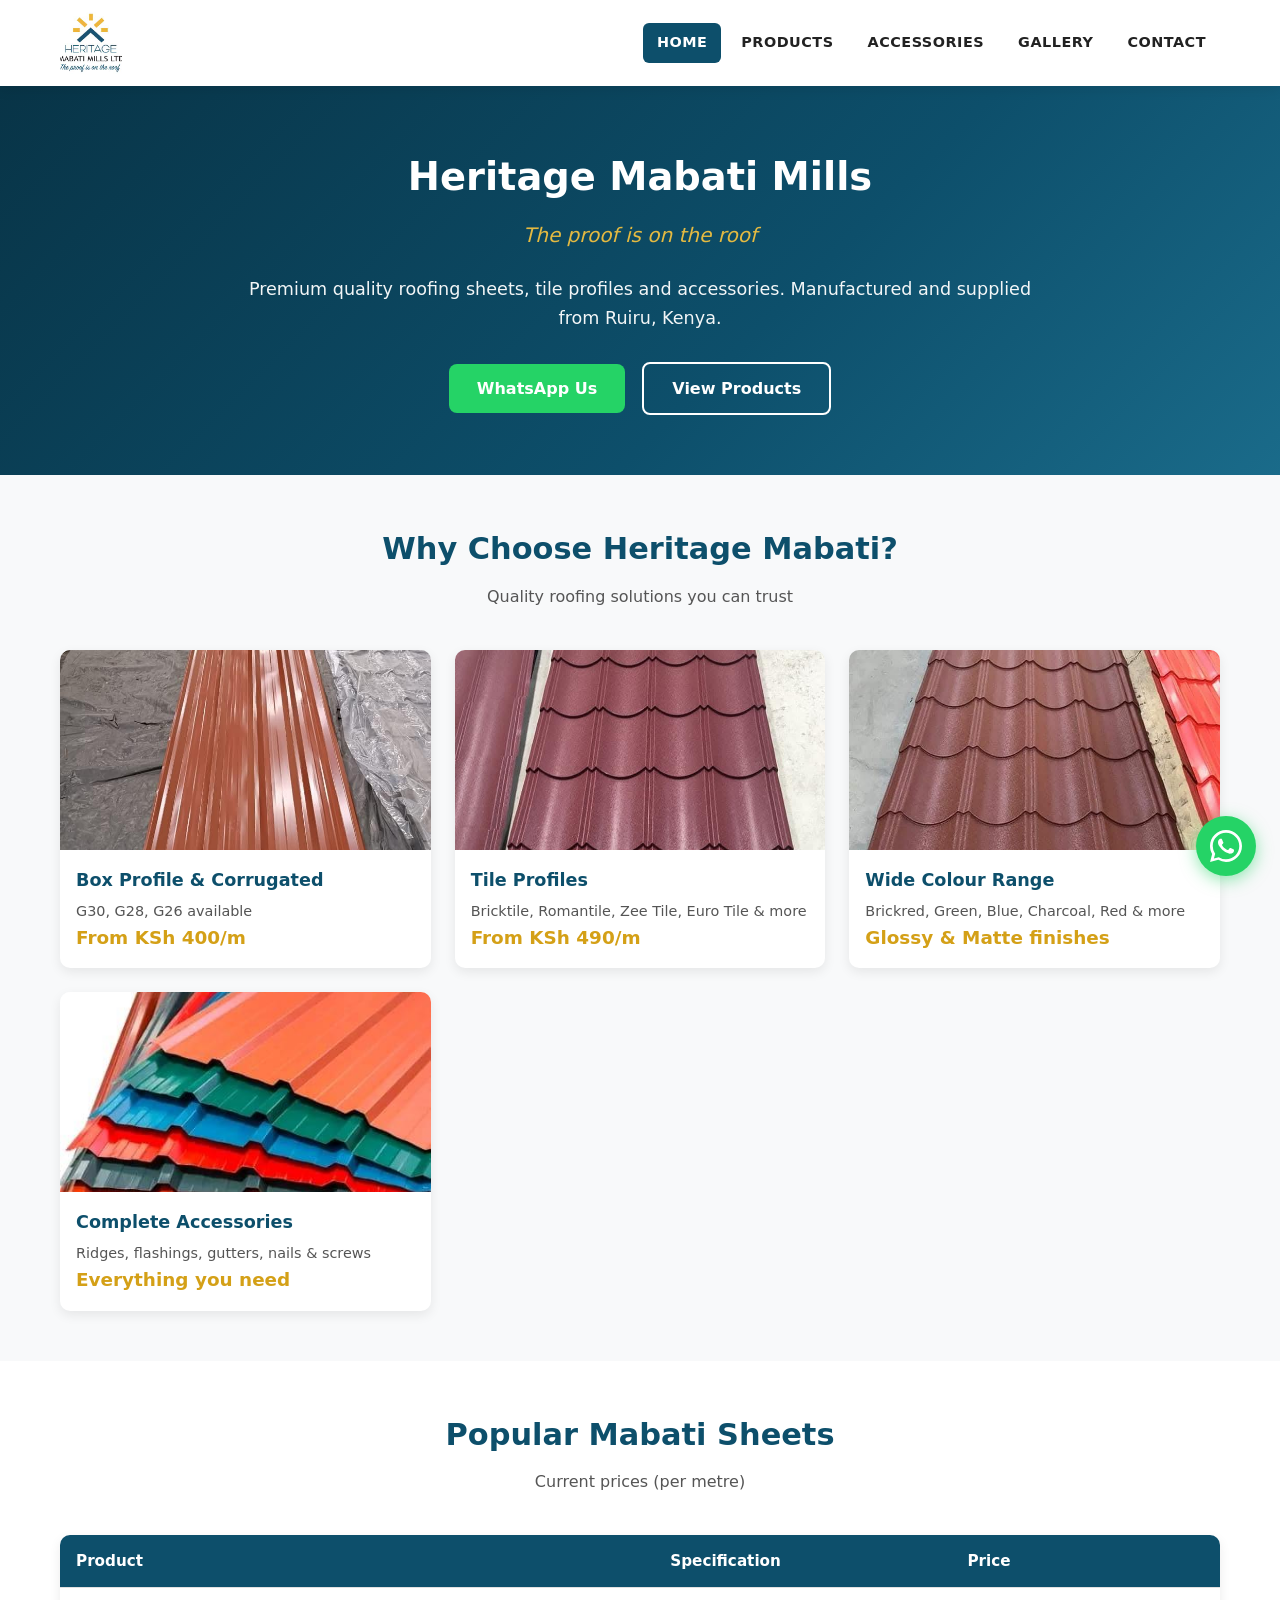
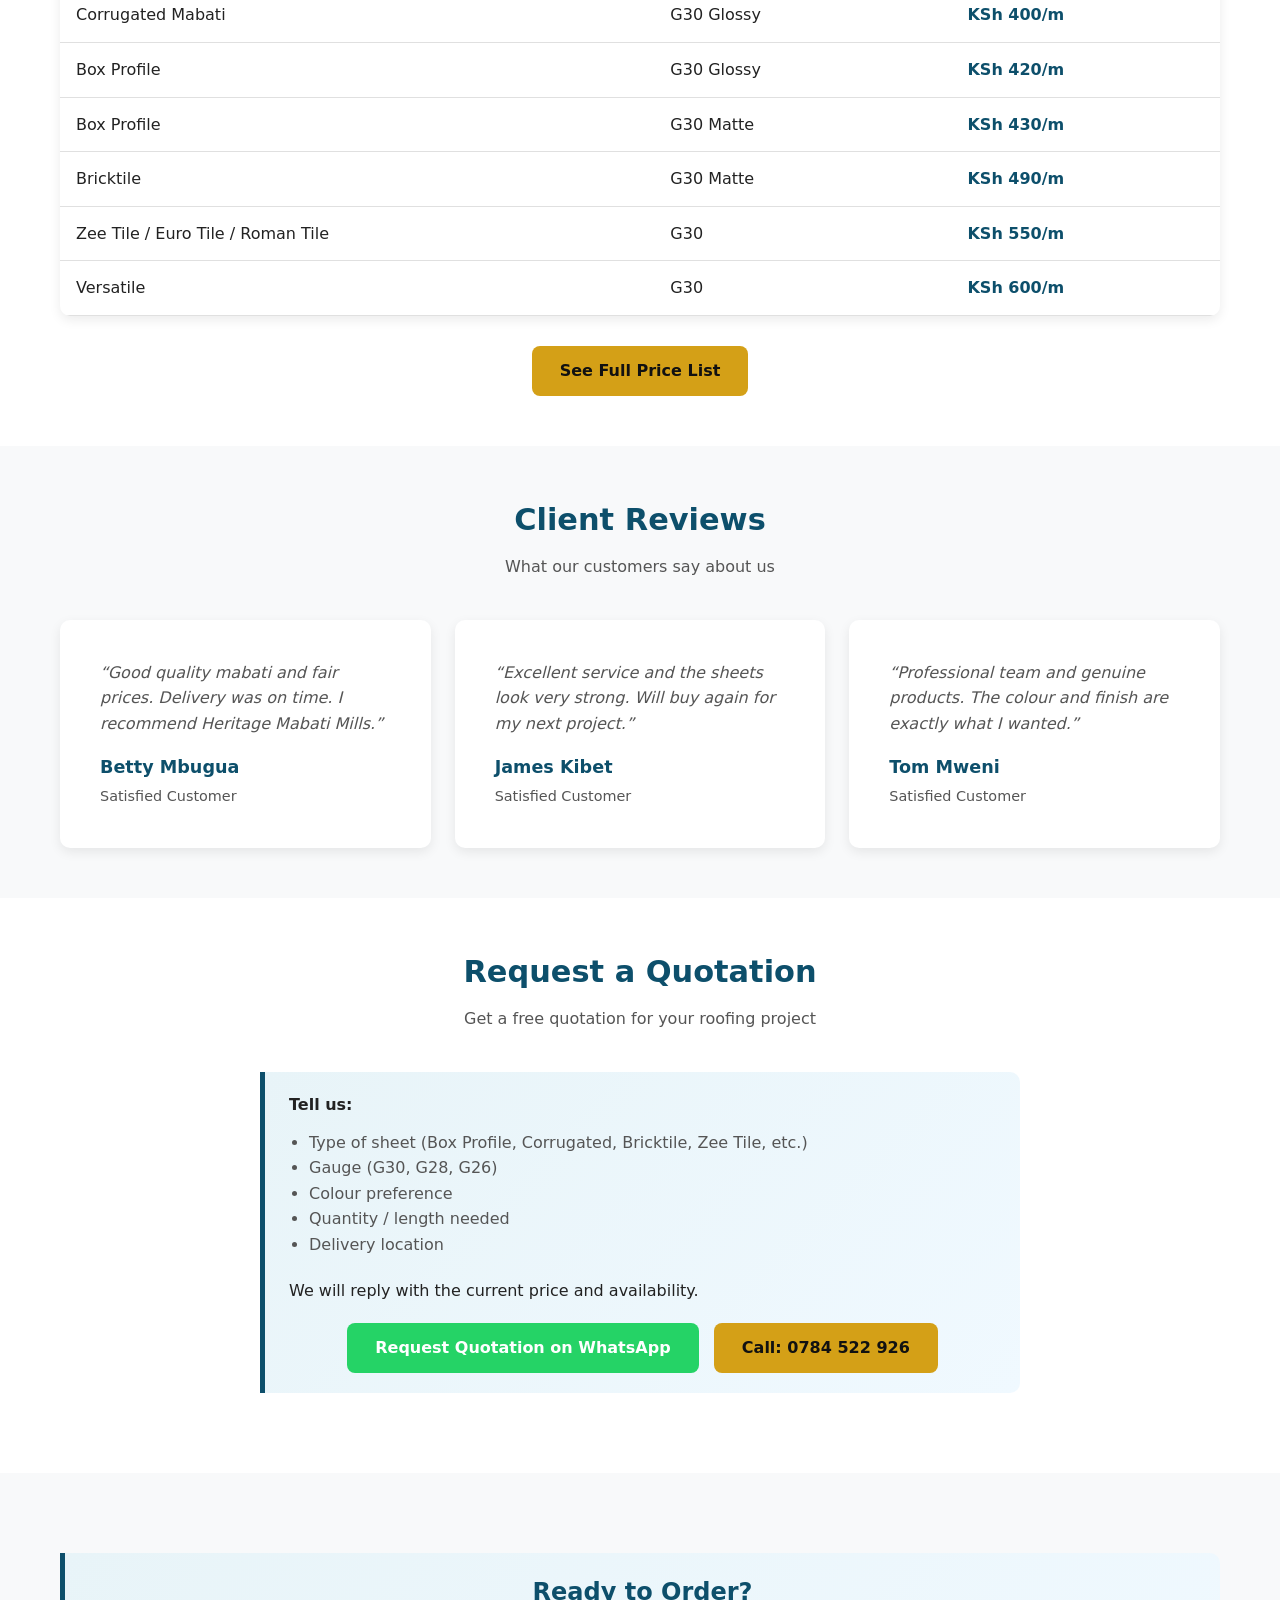
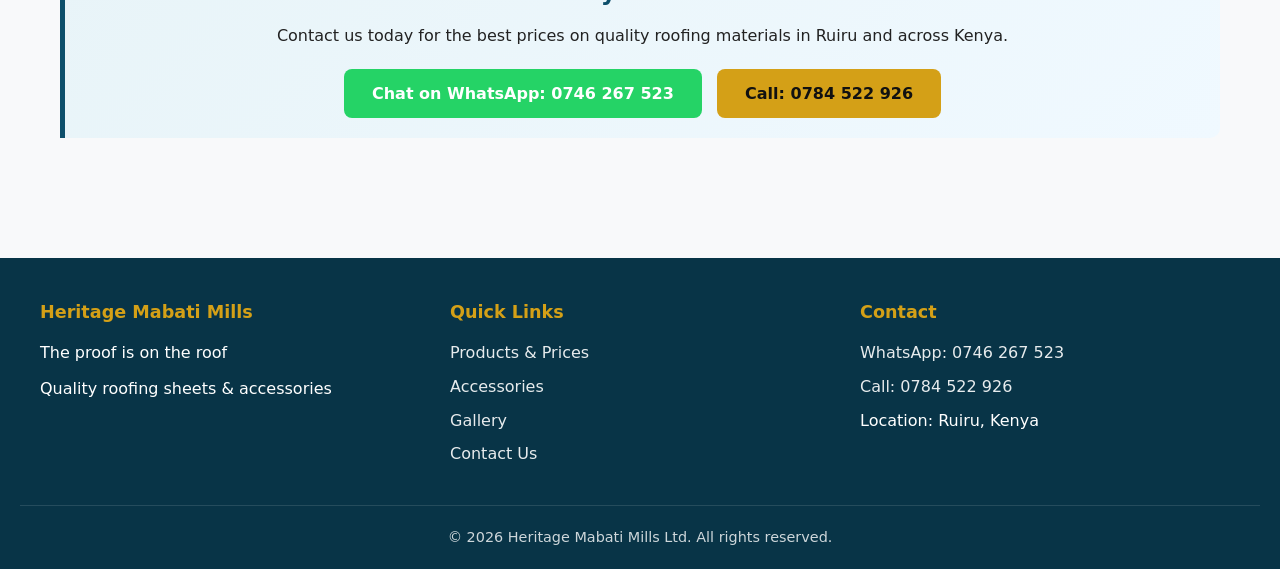
<file: index.html>
<!DOCTYPE html>
<html lang="en">
<head>
  <meta charset="UTF-8">
  <meta name="viewport" content="width=device-width, initial-scale=1.0">
  <title>Heritage Mabati Mills | Quality Roofing Sheets in Ruiru</title>
  <meta name="description" content="Heritage Mabati Mills Ltd - Premium quality mabati, box profile, corrugated, tile profiles and roofing accessories. Located in Ruiru, Kenya. The proof is on the roof.">
  <link rel="stylesheet" href="css/style.css">
</head>
<body>

  <!-- Header -->
  <header class="header">
    <div class="header-inner">
      <a href="index.html" class="logo">
        <img src="images/logo-full.png" alt="Heritage Mabati Mills Logo" style="height:62px; max-width:240px;">
      </a>
      <button class="menu-toggle" onclick="document.querySelector('.nav').classList.toggle('open')">☰</button>
      <nav class="nav">
        <a href="index.html" class="active">HOME</a>
        <a href="products.html">PRODUCTS</a>
        <a href="accessories.html">ACCESSORIES</a>
        <a href="gallery.html">GALLERY</a>
        <a href="contact.html">CONTACT</a>
      </nav>
    </div>
  </header>

  <!-- Hero -->
  <section class="hero">
    <div class="hero-content">
      <h1>Heritage Mabati Mills</h1>
      <p class="slogan">The proof is on the roof</p>
      <p>Premium quality roofing sheets, tile profiles and accessories. Manufactured and supplied from Ruiru, Kenya.</p>
      <div>
        <a href="https://wa.me/254746267523" class="btn btn-whatsapp" target="_blank">WhatsApp Us</a>
        <a href="products.html" class="btn btn-outline">View Products</a>
      </div>
    </div>
  </section>

  <!-- Quick Highlights -->
  <section class="section">
    <h2 class="section-title">Why Choose Heritage Mabati?</h2>
    <p class="section-subtitle">Quality roofing solutions you can trust</p>

    <div class="products-grid">
      <div class="product-card">
        <img src="images/IMG-20260921-WA0010.jpg" alt="Box Profile Sheets">
        <div class="info">
          <h3>Box Profile & Corrugated</h3>
          <p class="spec">G30, G28, G26 available</p>
          <p class="price">From KSh 400/m</p>
        </div>
      </div>
      <div class="product-card">
        <img src="images/IMG-20260921-WA0011.jpg" alt="Tile Profile Sheets">
        <div class="info">
          <h3>Tile Profiles</h3>
          <p class="spec">Bricktile, Romantile, Zee Tile, Euro Tile & more</p>
          <p class="price">From KSh 490/m</p>
        </div>
      </div>
      <div class="product-card">
        <img src="images/IMG-20260920-WA0013.jpg" alt="Colour Options">
        <div class="info">
          <h3>Wide Colour Range</h3>
          <p class="spec">Brickred, Green, Blue, Charcoal, Red & more</p>
          <p class="price">Glossy & Matte finishes</p>
        </div>
      </div>
      <div class="product-card">
        <img src="images/IMG-20260913-WA0021.jpg" alt="Full Range">
        <div class="info">
          <h3>Complete Accessories</h3>
          <p class="spec">Ridges, flashings, gutters, nails & screws</p>
          <p class="price">Everything you need</p>
        </div>
      </div>
    </div>
  </section>

  <!-- Popular Products Preview -->
  <section class="section" style="background:#fff; max-width:100%;">
    <div style="max-width:1200px; margin:0 auto; padding:0 20px;">
      <h2 class="section-title">Popular Mabati Sheets</h2>
      <p class="section-subtitle">Current prices (per metre)</p>

      <div class="table-wrapper">
        <table>
          <thead>
            <tr>
              <th>Product</th>
              <th>Specification</th>
              <th>Price</th>
            </tr>
          </thead>
          <tbody>
            <tr>
              <td>Corrugated Mabati</td>
              <td>G30 Glossy</td>
              <td class="price">KSh 400/m</td>
            </tr>
            <tr>
              <td>Box Profile</td>
              <td>G30 Glossy</td>
              <td class="price">KSh 420/m</td>
            </tr>
            <tr>
              <td>Box Profile</td>
              <td>G30 Matte</td>
              <td class="price">KSh 430/m</td>
            </tr>
            <tr>
              <td>Bricktile</td>
              <td>G30 Matte</td>
              <td class="price">KSh 490/m</td>
            </tr>
            <tr>
              <td>Zee Tile / Euro Tile / Roman Tile</td>
              <td>G30</td>
              <td class="price">KSh 550/m</td>
            </tr>
            <tr>
              <td>Versatile</td>
              <td>G30</td>
              <td class="price">KSh 600/m</td>
            </tr>
          </tbody>
        </table>
      </div>

      <div style="text-align:center; margin-top:30px;">
        <a href="products.html" class="btn btn-primary">See Full Price List</a>
      </div>
    </div>
  </section>

  <!-- Client Reviews -->
  <section class="section">
    <h2 class="section-title">Client Reviews</h2>
    <p class="section-subtitle">What our customers say about us</p>

    <div class="products-grid">
      <div class="product-card" style="padding:24px;">
        <div class="info">
          <p style="font-style:italic; color:var(--text-light); margin-bottom:16px;">
            “Good quality mabati and fair prices. Delivery was on time. I recommend Heritage Mabati Mills.”
          </p>
          <h3 style="margin-bottom:0;">Betty Mbugua</h3>
          <p class="spec">Satisfied Customer</p>
        </div>
      </div>
      <div class="product-card" style="padding:24px;">
        <div class="info">
          <p style="font-style:italic; color:var(--text-light); margin-bottom:16px;">
            “Excellent service and the sheets look very strong. Will buy again for my next project.”
          </p>
          <h3 style="margin-bottom:0;">James Kibet</h3>
          <p class="spec">Satisfied Customer</p>
        </div>
      </div>
      <div class="product-card" style="padding:24px;">
        <div class="info">
          <p style="font-style:italic; color:var(--text-light); margin-bottom:16px;">
            “Professional team and genuine products. The colour and finish are exactly what I wanted.”
          </p>
          <h3 style="margin-bottom:0;">Tom Mweni</h3>
          <p class="spec">Satisfied Customer</p>
        </div>
      </div>
    </div>
  </section>

  <!-- Request Quotation -->
  <section class="section" style="background:#fff; max-width:100%;">
    <div style="max-width:800px; margin:0 auto; padding:0 20px; text-align:center;">
      <h2 class="section-title">Request a Quotation</h2>
      <p class="section-subtitle">Get a free quotation for your roofing project</p>
      
      <div class="highlight-box" style="text-align:left;">
        <p style="margin-bottom:12px;"><strong>Tell us:</strong></p>
        <ul style="margin-left:20px; margin-bottom:20px; color:var(--text-light);">
          <li>Type of sheet (Box Profile, Corrugated, Bricktile, Zee Tile, etc.)</li>
          <li>Gauge (G30, G28, G26)</li>
          <li>Colour preference</li>
          <li>Quantity / length needed</li>
          <li>Delivery location</li>
        </ul>
        <p style="margin-bottom:20px;">We will reply with the current price and availability.</p>
        <div style="text-align:center;">
          <a href="https://wa.me/254746267523?text=Hello%20Heritage%20Mabati%20Mills%2C%20I%20would%20like%20a%20quotation.%0A%0AProduct%3A%20%0AGauge%3A%20%0AColour%3A%20%0AQuantity%3A%20%0ALocation%3A%20" class="btn btn-whatsapp" target="_blank">Request Quotation on WhatsApp</a>
          &nbsp;
          <a href="tel:+254784522926" class="btn btn-primary">Call: 0784 522 926</a>
        </div>
      </div>
    </div>
  </section>

  <!-- Call to Action -->
  <section class="section">
    <div class="highlight-box" style="text-align:center;">
      <h2 style="color:var(--primary); margin-bottom:12px;">Ready to Order?</h2>
      <p style="margin-bottom:20px;">Contact us today for the best prices on quality roofing materials in Ruiru and across Kenya.</p>
      <a href="https://wa.me/254746267523" class="btn btn-whatsapp" target="_blank">Chat on WhatsApp: 0746 267 523</a>
      &nbsp;
      <a href="tel:+254784522926" class="btn btn-primary">Call: 0784 522 926</a>
    </div>
  </section>

  <!-- Footer -->
  <footer class="footer">
    <div class="footer-inner">
      <div>
        <h4>Heritage Mabati Mills</h4>
        <p>The proof is on the roof</p>
        <p style="margin-top:10px;">Quality roofing sheets & accessories</p>
      </div>
      <div>
        <h4>Quick Links</h4>
        <a href="products.html">Products & Prices</a>
        <a href="accessories.html">Accessories</a>
        <a href="gallery.html">Gallery</a>
        <a href="contact.html">Contact Us</a>
      </div>
      <div>
        <h4>Contact</h4>
        <a href="https://wa.me/254746267523">WhatsApp: 0746 267 523</a>
        <a href="tel:+254784522926">Call: 0784 522 926</a>
        <p>Location: Ruiru, Kenya</p>
      </div>
    </div>
    <div class="footer-bottom">
      &copy; 2026 Heritage Mabati Mills Ltd. All rights reserved.
    </div>
  </footer>

  <!-- Floating WhatsApp -->
  <a href="https://wa.me/254746267523" class="whatsapp-float" target="_blank" title="Chat on WhatsApp">
    <svg viewBox="0 0 32 32"><path d="M16.004 0C7.164 0 0 7.163 0 15.997c0 2.82.736 5.562 2.13 7.98L.07 32l8.22-2.155A15.94 15.94 0 0016.004 32C24.84 32 32 24.837 32 16.003 32 7.163 24.84 0 16.004 0zm0 29.27a13.23 13.23 0 01-6.74-1.85l-.484-.287-4.88 1.28 1.3-4.757-.315-.49A13.22 13.22 0 012.73 16c0-7.32 5.955-13.27 13.274-13.27 7.32 0 13.27 5.95 13.27 13.27 0 7.32-5.95 13.27-13.27 13.27zm7.28-9.93c-.4-.2-2.36-1.16-2.73-1.29-.36-.13-.63-.2-.89.2-.26.4-1.02 1.29-1.25 1.55-.23.26-.46.29-.86.1-.4-.2-1.68-.62-3.2-1.98-1.18-1.05-1.98-2.35-2.21-2.75-.23-.4-.02-.62.17-.82.18-.18.4-.46.6-.69.2-.23.26-.4.4-.66.13-.26.07-.5-.03-.69-.1-.2-.89-2.14-1.22-2.93-.32-.77-.65-.66-.89-.67-.23-.01-.5-.01-.76-.01s-.69.1-1.05.5c-.36.4-1.38 1.35-1.38 3.29s1.41 3.82 1.61 4.08c.2.26 2.78 4.24 6.73 5.95 4.0 1.72 4.0 1.15 4.72 1.08.72-.07 2.36-.96 2.69-1.89.33-.93.33-1.72.23-1.89-.1-.17-.36-.27-.76-.46z"/></svg>
  </a>

  <script>
    // Close mobile menu when clicking a link
    document.querySelectorAll('.nav a').forEach(link => {
      link.addEventListener('click', () => {
        document.querySelector('.nav').classList.remove('open');
      });
    });
  </script>
</body>
</html>
</file>
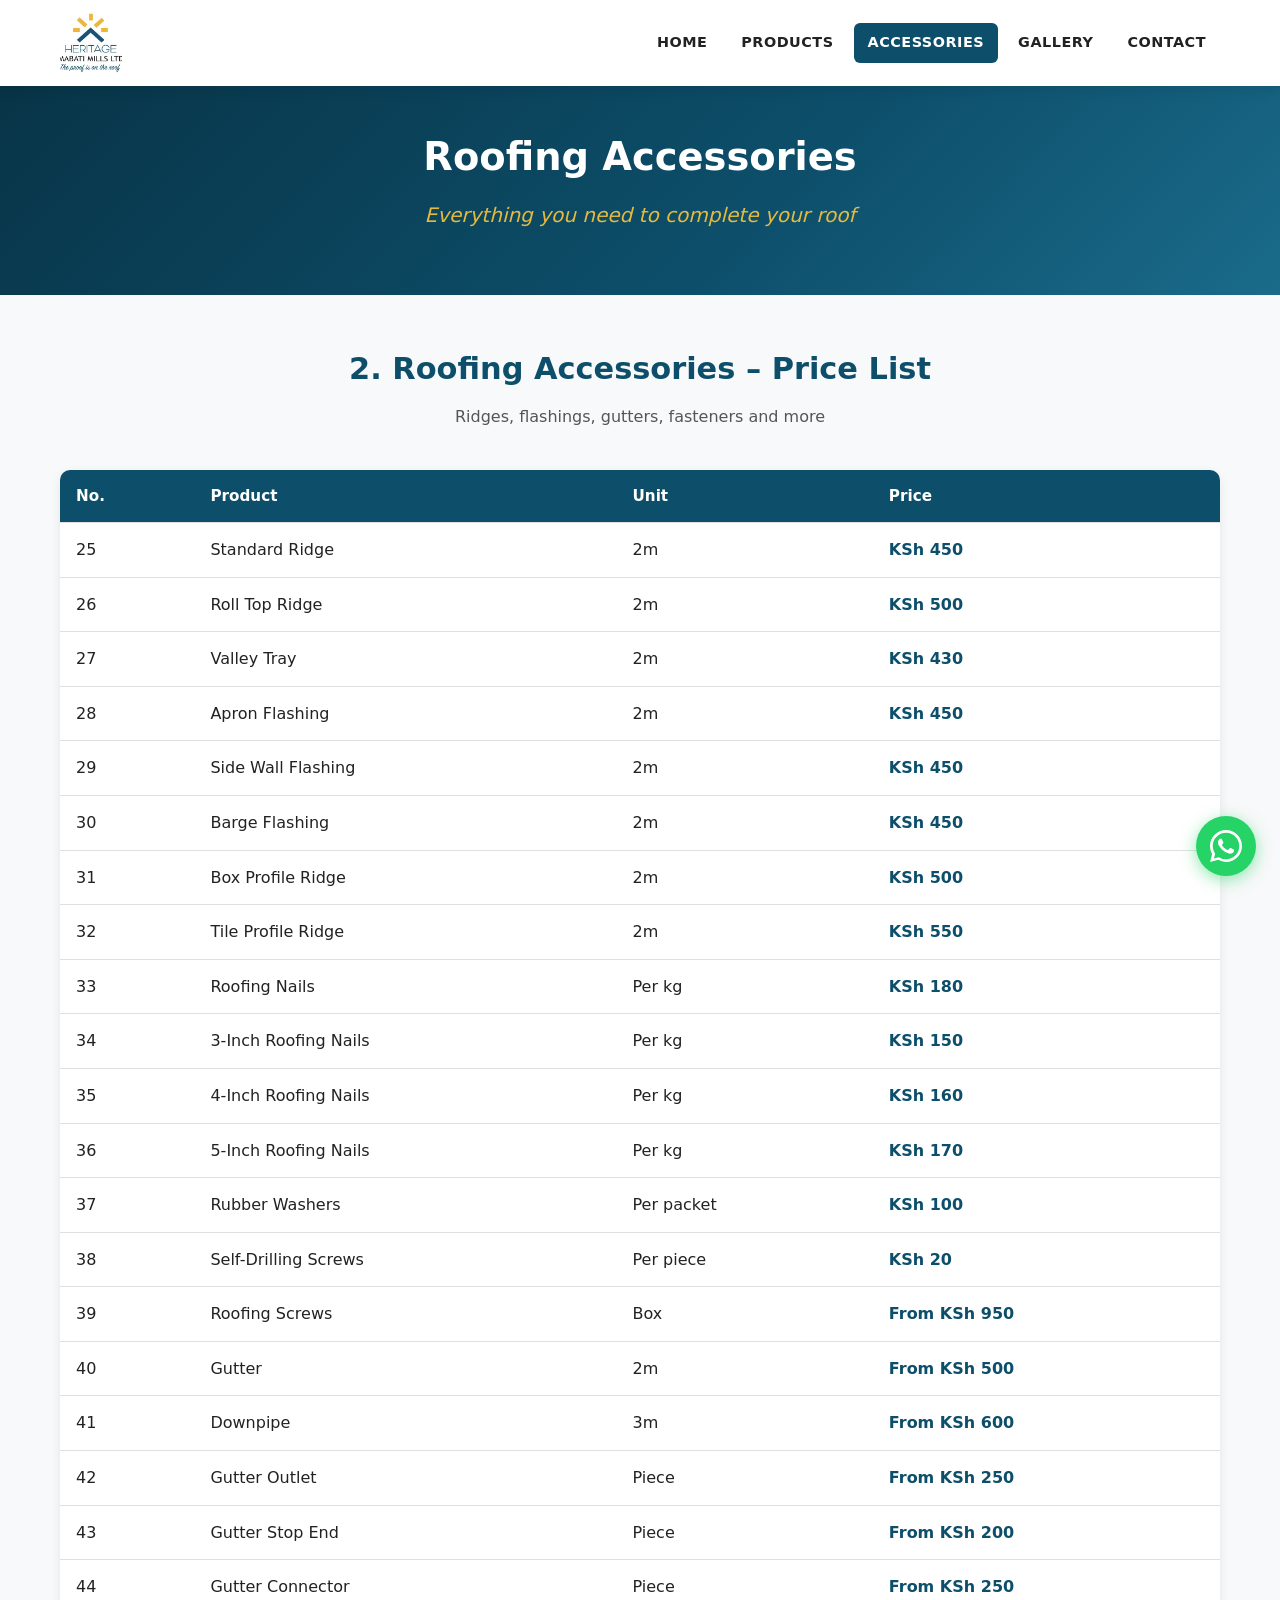
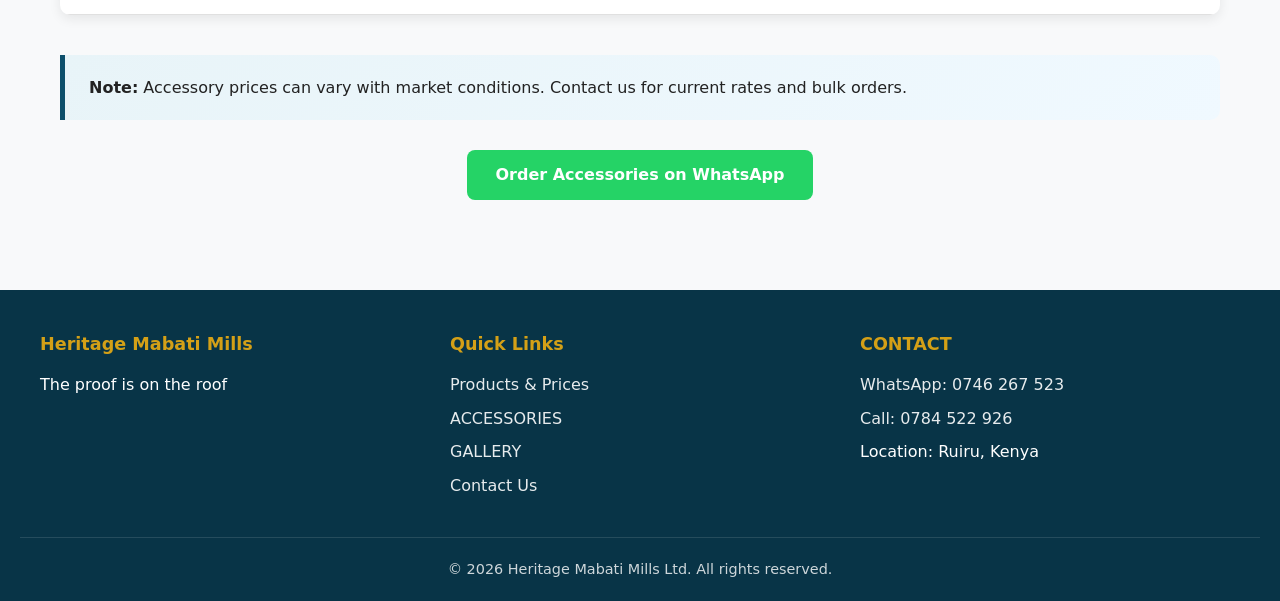
<file: accessories.html>
<!DOCTYPE html>
<html lang="en">
<head>
  <meta charset="UTF-8">
  <meta name="viewport" content="width=device-width, initial-scale=1.0">
  <title>Roofing Accessories | Heritage Mabati Mills</title>
  <meta name="description" content="Roofing accessories - ridges, flashings, gutters, downpipes, nails, screws and more. Heritage Mabati Mills, Ruiru.">
  <link rel="stylesheet" href="css/style.css">
</head>
<body>

  <header class="header">
    <div class="header-inner">
      <a href="index.html" class="logo">
        <img src="images/logo-full.png" alt="Heritage Mabati Mills Logo" style="height:62px; max-width:240px;">
      </a>
      <button class="menu-toggle" onclick="document.querySelector('.nav').classList.toggle('open')">☰</button>
      <nav class="nav">
        <a href="index.html">HOME</a>
        <a href="products.html">PRODUCTS</a>
        <a href="accessories.html" class="active">ACCESSORIES</a>
        <a href="gallery.html">GALLERY</a>
        <a href="contact.html">CONTACT</a>
      </nav>
    </div>
  </header>

  <section class="hero" style="padding:40px 20px;">
    <div class="hero-content">
      <h1>Roofing Accessories</h1>
      <p class="slogan">Everything you need to complete your roof</p>
    </div>
  </section>

  <section class="section">
    <h2 class="section-title">2. Roofing Accessories – Price List</h2>
    <p class="section-subtitle">Ridges, flashings, gutters, fasteners and more</p>

    <div class="table-wrapper">
      <table>
        <thead>
          <tr>
            <th>No.</th>
            <th>Product</th>
            <th>Unit</th>
            <th>Price</th>
          </tr>
        </thead>
        <tbody>
          <tr><td>25</td><td>Standard Ridge</td><td>2m</td><td class="price">KSh 450</td></tr>
          <tr><td>26</td><td>Roll Top Ridge</td><td>2m</td><td class="price">KSh 500</td></tr>
          <tr><td>27</td><td>Valley Tray</td><td>2m</td><td class="price">KSh 430</td></tr>
          <tr><td>28</td><td>Apron Flashing</td><td>2m</td><td class="price">KSh 450</td></tr>
          <tr><td>29</td><td>Side Wall Flashing</td><td>2m</td><td class="price">KSh 450</td></tr>
          <tr><td>30</td><td>Barge Flashing</td><td>2m</td><td class="price">KSh 450</td></tr>
          <tr><td>31</td><td>Box Profile Ridge</td><td>2m</td><td class="price">KSh 500</td></tr>
          <tr><td>32</td><td>Tile Profile Ridge</td><td>2m</td><td class="price">KSh 550</td></tr>
          <tr><td>33</td><td>Roofing Nails</td><td>Per kg</td><td class="price">KSh 180</td></tr>
          <tr><td>34</td><td>3-Inch Roofing Nails</td><td>Per kg</td><td class="price">KSh 150</td></tr>
          <tr><td>35</td><td>4-Inch Roofing Nails</td><td>Per kg</td><td class="price">KSh 160</td></tr>
          <tr><td>36</td><td>5-Inch Roofing Nails</td><td>Per kg</td><td class="price">KSh 170</td></tr>
          <tr><td>37</td><td>Rubber Washers</td><td>Per packet</td><td class="price">KSh 100</td></tr>
          <tr><td>38</td><td>Self-Drilling Screws</td><td>Per piece</td><td class="price">KSh 20</td></tr>
          <tr><td>39</td><td>Roofing Screws</td><td>Box</td><td class="price">From KSh 950</td></tr>
          <tr><td>40</td><td>Gutter</td><td>2m</td><td class="price">From KSh 500</td></tr>
          <tr><td>41</td><td>Downpipe</td><td>3m</td><td class="price">From KSh 600</td></tr>
          <tr><td>42</td><td>Gutter Outlet</td><td>Piece</td><td class="price">From KSh 250</td></tr>
          <tr><td>43</td><td>Gutter Stop End</td><td>Piece</td><td class="price">From KSh 200</td></tr>
          <tr><td>44</td><td>Gutter Connector</td><td>Piece</td><td class="price">From KSh 250</td></tr>
        </tbody>
      </table>
    </div>

    <div class="highlight-box" style="margin-top:40px;">
      <strong>Note:</strong> Accessory prices can vary with market conditions. Contact us for current rates and bulk orders.
    </div>

    <div style="text-align:center; margin-top:30px;">
      <a href="https://wa.me/254746267523?text=Hello%20Heritage%20Mabati%2C%20I%20need%20roofing%20accessories" class="btn btn-whatsapp" target="_blank">Order Accessories on WhatsApp</a>
    </div>
  </section>

  <footer class="footer">
    <div class="footer-inner">
      <div>
        <h4>Heritage Mabati Mills</h4>
        <p>The proof is on the roof</p>
      </div>
      <div>
        <h4>Quick Links</h4>
        <a href="products.html">Products & Prices</a>
        <a href="accessories.html">ACCESSORIES</a>
        <a href="gallery.html">GALLERY</a>
        <a href="contact.html">Contact Us</a>
      </div>
      <div>
        <h4>CONTACT</h4>
        <a href="https://wa.me/254746267523">WhatsApp: 0746 267 523</a>
        <a href="tel:+254784522926">Call: 0784 522 926</a>
        <p>Location: Ruiru, Kenya</p>
      </div>
    </div>
    <div class="footer-bottom">
      &copy; 2026 Heritage Mabati Mills Ltd. All rights reserved.
    </div>
  </footer>

  <a href="https://wa.me/254746267523" class="whatsapp-float" target="_blank" title="Chat on WhatsApp">
    <svg viewBox="0 0 32 32"><path d="M16.004 0C7.164 0 0 7.163 0 15.997c0 2.82.736 5.562 2.13 7.98L.07 32l8.22-2.155A15.94 15.94 0 0016.004 32C24.84 32 32 24.837 32 16.003 32 7.163 24.84 0 16.004 0zm0 29.27a13.23 13.23 0 01-6.74-1.85l-.484-.287-4.88 1.28 1.3-4.757-.315-.49A13.22 13.22 0 012.73 16c0-7.32 5.955-13.27 13.274-13.27 7.32 0 13.27 5.95 13.27 13.27 0 7.32-5.95 13.27-13.27 13.27zm7.28-9.93c-.4-.2-2.36-1.16-2.73-1.29-.36-.13-.63-.2-.89.2-.26.4-1.02 1.29-1.25 1.55-.23.26-.46.29-.86.1-.4-.2-1.68-.62-3.2-1.98-1.18-1.05-1.98-2.35-2.21-2.75-.23-.4-.02-.62.17-.82.18-.18.4-.46.6-.69.2-.23.26-.4.4-.66.13-.26.07-.5-.03-.69-.1-.2-.89-2.14-1.22-2.93-.32-.77-.65-.66-.89-.67-.23-.01-.5-.01-.76-.01s-.69.1-1.05.5c-.36.4-1.38 1.35-1.38 3.29s1.41 3.82 1.61 4.08c.2.26 2.78 4.24 6.73 5.95 4.0 1.72 4.0 1.15 4.72 1.08.72-.07 2.36-.96 2.69-1.89.33-.93.33-1.72.23-1.89-.1-.17-.36-.27-.76-.46z"/></svg>
  </a>

  <script>
    document.querySelectorAll('.nav a').forEach(link => {
      link.addEventListener('click', () => {
        document.querySelector('.nav').classList.remove('open');
      });
    });
  </script>
</body>
</html>
</file>
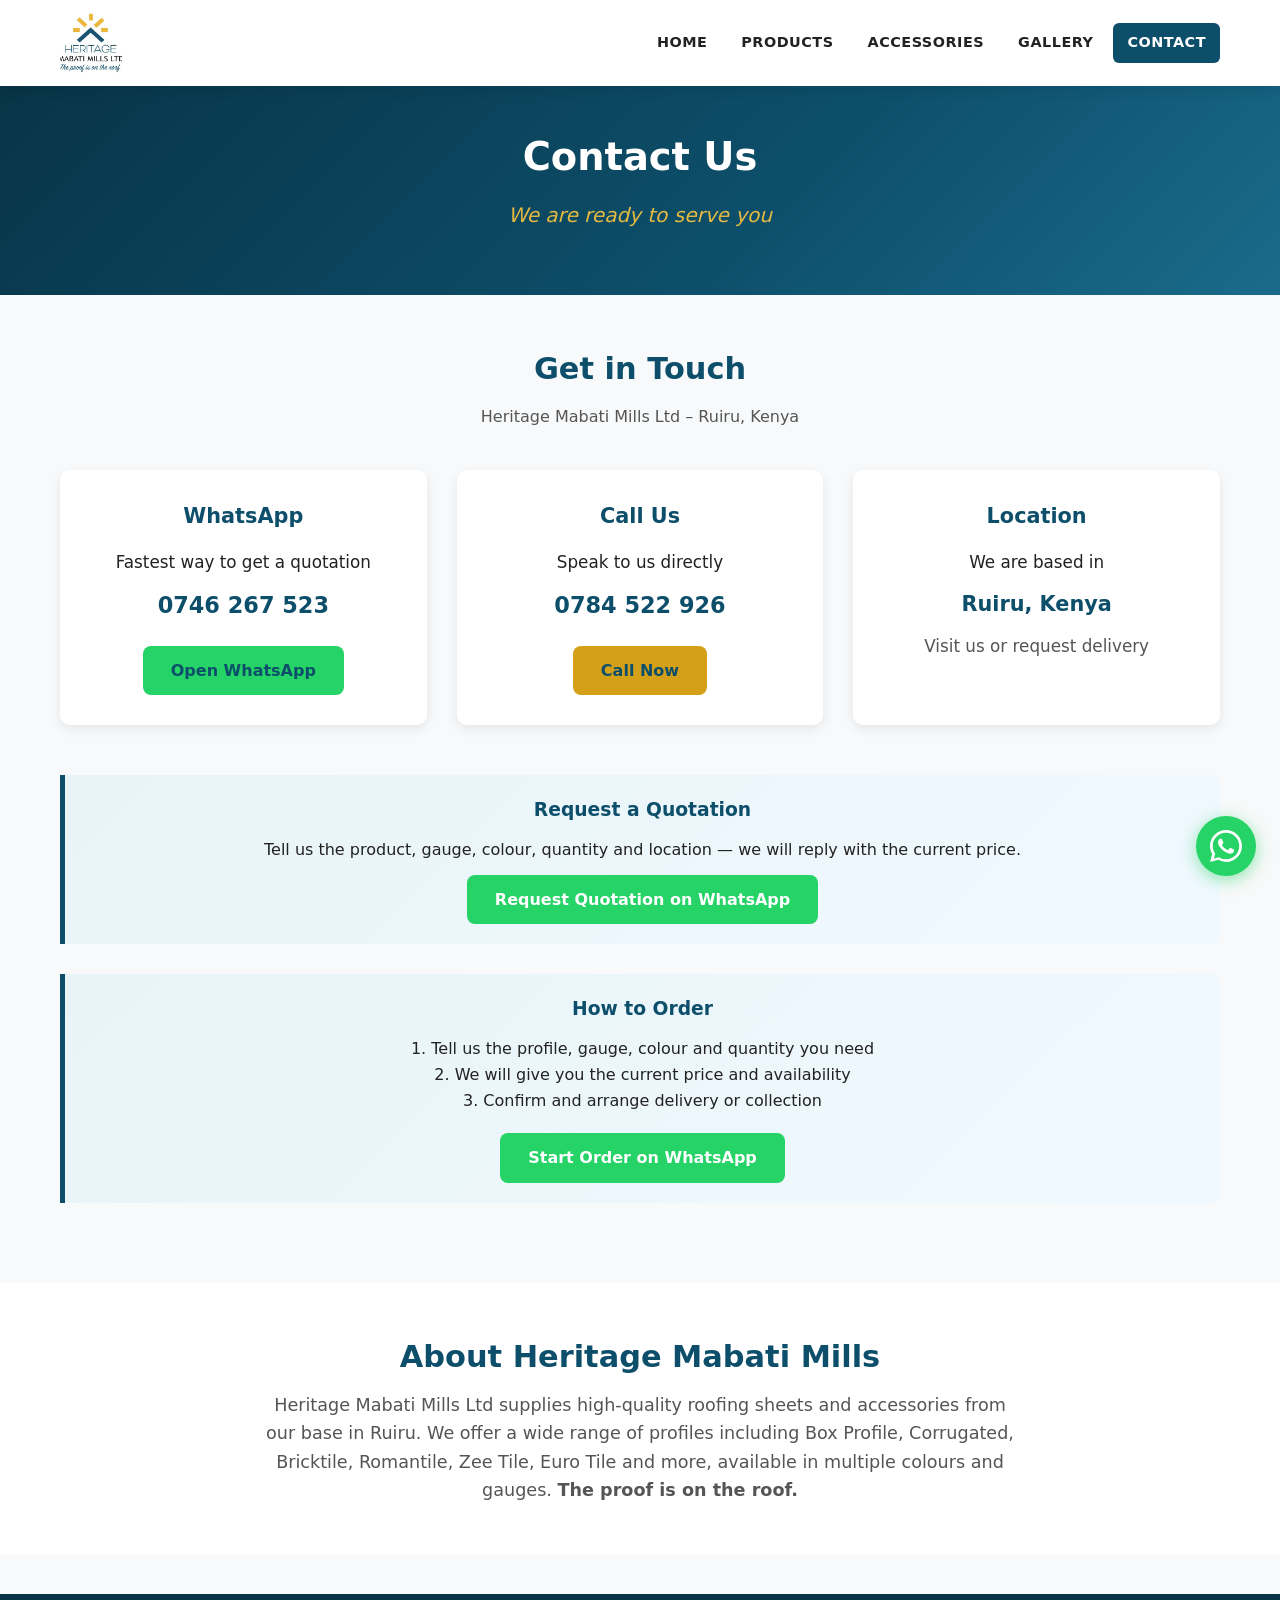
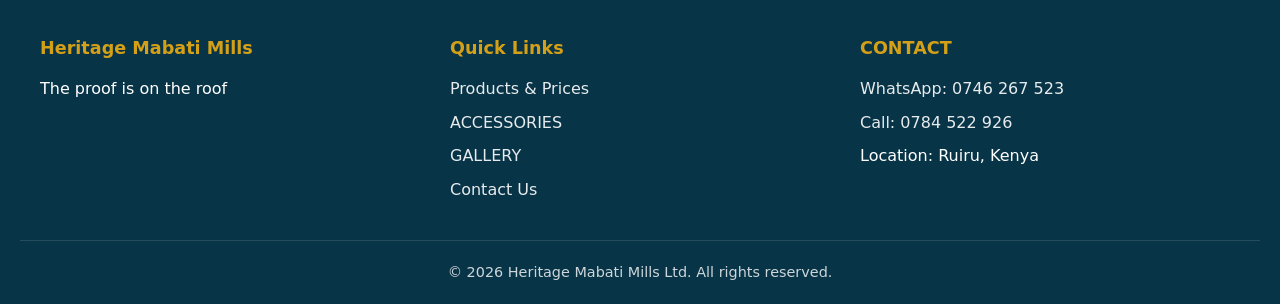
<file: contact.html>
<!DOCTYPE html>
<html lang="en">
<head>
  <meta charset="UTF-8">
  <meta name="viewport" content="width=device-width, initial-scale=1.0">
  <title>Contact Us | Heritage Mabati Mills</title>
  <meta name="description" content="Contact Heritage Mabati Mills in Ruiru. WhatsApp 0746 267 523 or Call 0784 522 926 for quality roofing sheets and accessories.">
  <link rel="stylesheet" href="css/style.css">
</head>
<body>

  <header class="header">
    <div class="header-inner">
      <a href="index.html" class="logo">
        <img src="images/logo-full.png" alt="Heritage Mabati Mills Logo" style="height:62px; max-width:240px;">
      </a>
      <button class="menu-toggle" onclick="document.querySelector('.nav').classList.toggle('open')">☰</button>
      <nav class="nav">
        <a href="index.html">HOME</a>
        <a href="products.html">PRODUCTS</a>
        <a href="accessories.html">ACCESSORIES</a>
        <a href="gallery.html">GALLERY</a>
        <a href="contact.html" class="active">CONTACT</a>
      </nav>
    </div>
  </header>

  <section class="hero" style="padding:40px 20px;">
    <div class="hero-content">
      <h1>Contact Us</h1>
      <p class="slogan">We are ready to serve you</p>
    </div>
  </section>

  <section class="section">
    <h2 class="section-title">Get in Touch</h2>
    <p class="section-subtitle">Heritage Mabati Mills Ltd – Ruiru, Kenya</p>

    <div class="contact-grid">
      <div class="contact-card">
        <h3>WhatsApp</h3>
        <p>Fastest way to get a quotation</p>
        <a href="https://wa.me/254746267523" class="big-number" target="_blank">0746 267 523</a>
        <a href="https://wa.me/254746267523" class="btn btn-whatsapp" target="_blank" style="margin-top:10px;">Open WhatsApp</a>
      </div>

      <div class="contact-card">
        <h3>Call Us</h3>
        <p>Speak to us directly</p>
        <a href="tel:+254784522926" class="big-number">0784 522 926</a>
        <a href="tel:+254784522926" class="btn btn-primary" style="margin-top:10px;">Call Now</a>
      </div>

      <div class="contact-card">
        <h3>Location</h3>
        <p>We are based in</p>
        <p class="big-number" style="font-size:1.3rem;">Ruiru, Kenya</p>
        <p style="margin-top:10px; color:var(--text-light);">Visit us or request delivery</p>
      </div>
    </div>

    <div class="highlight-box" style="margin-top:50px; text-align:center;">
      <h3 style="color:var(--primary); margin-bottom:12px;">Request a Quotation</h3>
      <p style="margin-bottom:12px;">Tell us the product, gauge, colour, quantity and location — we will reply with the current price.</p>
      <a href="https://wa.me/254746267523?text=Hello%20Heritage%20Mabati%20Mills%2C%20I%20would%20like%20a%20quotation.%0A%0AProduct%3A%20%0AGauge%3A%20%0AColour%3A%20%0AQuantity%3A%20%0ALocation%3A%20" class="btn btn-whatsapp" target="_blank">Request Quotation on WhatsApp</a>
    </div>

    <div class="highlight-box" style="margin-top:30px; text-align:center;">
      <h3 style="color:var(--primary); margin-bottom:12px;">How to Order</h3>
      <p>1. Tell us the profile, gauge, colour and quantity you need<br>
         2. We will give you the current price and availability<br>
         3. Confirm and arrange delivery or collection</p>
      <a href="https://wa.me/254746267523?text=Hello%20Heritage%20Mabati%20Mills%2C%20I%20would%20like%20to%20place%20an%20order" class="btn btn-whatsapp" style="margin-top:20px;" target="_blank">Start Order on WhatsApp</a>
    </div>
  </section>

  <!-- Simple About -->
  <section class="section" style="background:#fff; max-width:100%;">
    <div style="max-width:800px; margin:0 auto; padding:0 20px; text-align:center;">
      <h2 class="section-title">About Heritage Mabati Mills</h2>
      <p style="font-size:1.1rem; color:var(--text-light);">
        Heritage Mabati Mills Ltd supplies high-quality roofing sheets and accessories from our base in Ruiru. 
        We offer a wide range of profiles including Box Profile, Corrugated, Bricktile, Romantile, Zee Tile, Euro Tile and more, 
        available in multiple colours and gauges. <strong>The proof is on the roof.</strong>
      </p>
    </div>
  </section>

  <footer class="footer">
    <div class="footer-inner">
      <div>
        <h4>Heritage Mabati Mills</h4>
        <p>The proof is on the roof</p>
      </div>
      <div>
        <h4>Quick Links</h4>
        <a href="products.html">Products & Prices</a>
        <a href="accessories.html">ACCESSORIES</a>
        <a href="gallery.html">GALLERY</a>
        <a href="contact.html">Contact Us</a>
      </div>
      <div>
        <h4>CONTACT</h4>
        <a href="https://wa.me/254746267523">WhatsApp: 0746 267 523</a>
        <a href="tel:+254784522926">Call: 0784 522 926</a>
        <p>Location: Ruiru, Kenya</p>
      </div>
    </div>
    <div class="footer-bottom">
      &copy; 2026 Heritage Mabati Mills Ltd. All rights reserved.
    </div>
  </footer>

  <a href="https://wa.me/254746267523" class="whatsapp-float" target="_blank" title="Chat on WhatsApp">
    <svg viewBox="0 0 32 32"><path d="M16.004 0C7.164 0 0 7.163 0 15.997c0 2.82.736 5.562 2.13 7.98L.07 32l8.22-2.155A15.94 15.94 0 0016.004 32C24.84 32 32 24.837 32 16.003 32 7.163 24.84 0 16.004 0zm0 29.27a13.23 13.23 0 01-6.74-1.85l-.484-.287-4.88 1.28 1.3-4.757-.315-.49A13.22 13.22 0 012.73 16c0-7.32 5.955-13.27 13.274-13.27 7.32 0 13.27 5.95 13.27 13.27 0 7.32-5.95 13.27-13.27 13.27zm7.28-9.93c-.4-.2-2.36-1.16-2.73-1.29-.36-.13-.63-.2-.89.2-.26.4-1.02 1.29-1.25 1.55-.23.26-.46.29-.86.1-.4-.2-1.68-.62-3.2-1.98-1.18-1.05-1.98-2.35-2.21-2.75-.23-.4-.02-.62.17-.82.18-.18.4-.46.6-.69.2-.23.26-.4.4-.66.13-.26.07-.5-.03-.69-.1-.2-.89-2.14-1.22-2.93-.32-.77-.65-.66-.89-.67-.23-.01-.5-.01-.76-.01s-.69.1-1.05.5c-.36.4-1.38 1.35-1.38 3.29s1.41 3.82 1.61 4.08c.2.26 2.78 4.24 6.73 5.95 4.0 1.72 4.0 1.15 4.72 1.08.72-.07 2.36-.96 2.69-1.89.33-.93.33-1.72.23-1.89-.1-.17-.36-.27-.76-.46z"/></svg>
  </a>

  <script>
    document.querySelectorAll('.nav a').forEach(link => {
      link.addEventListener('click', () => {
        document.querySelector('.nav').classList.remove('open');
      });
    });
  </script>
</body>
</html>
</file>
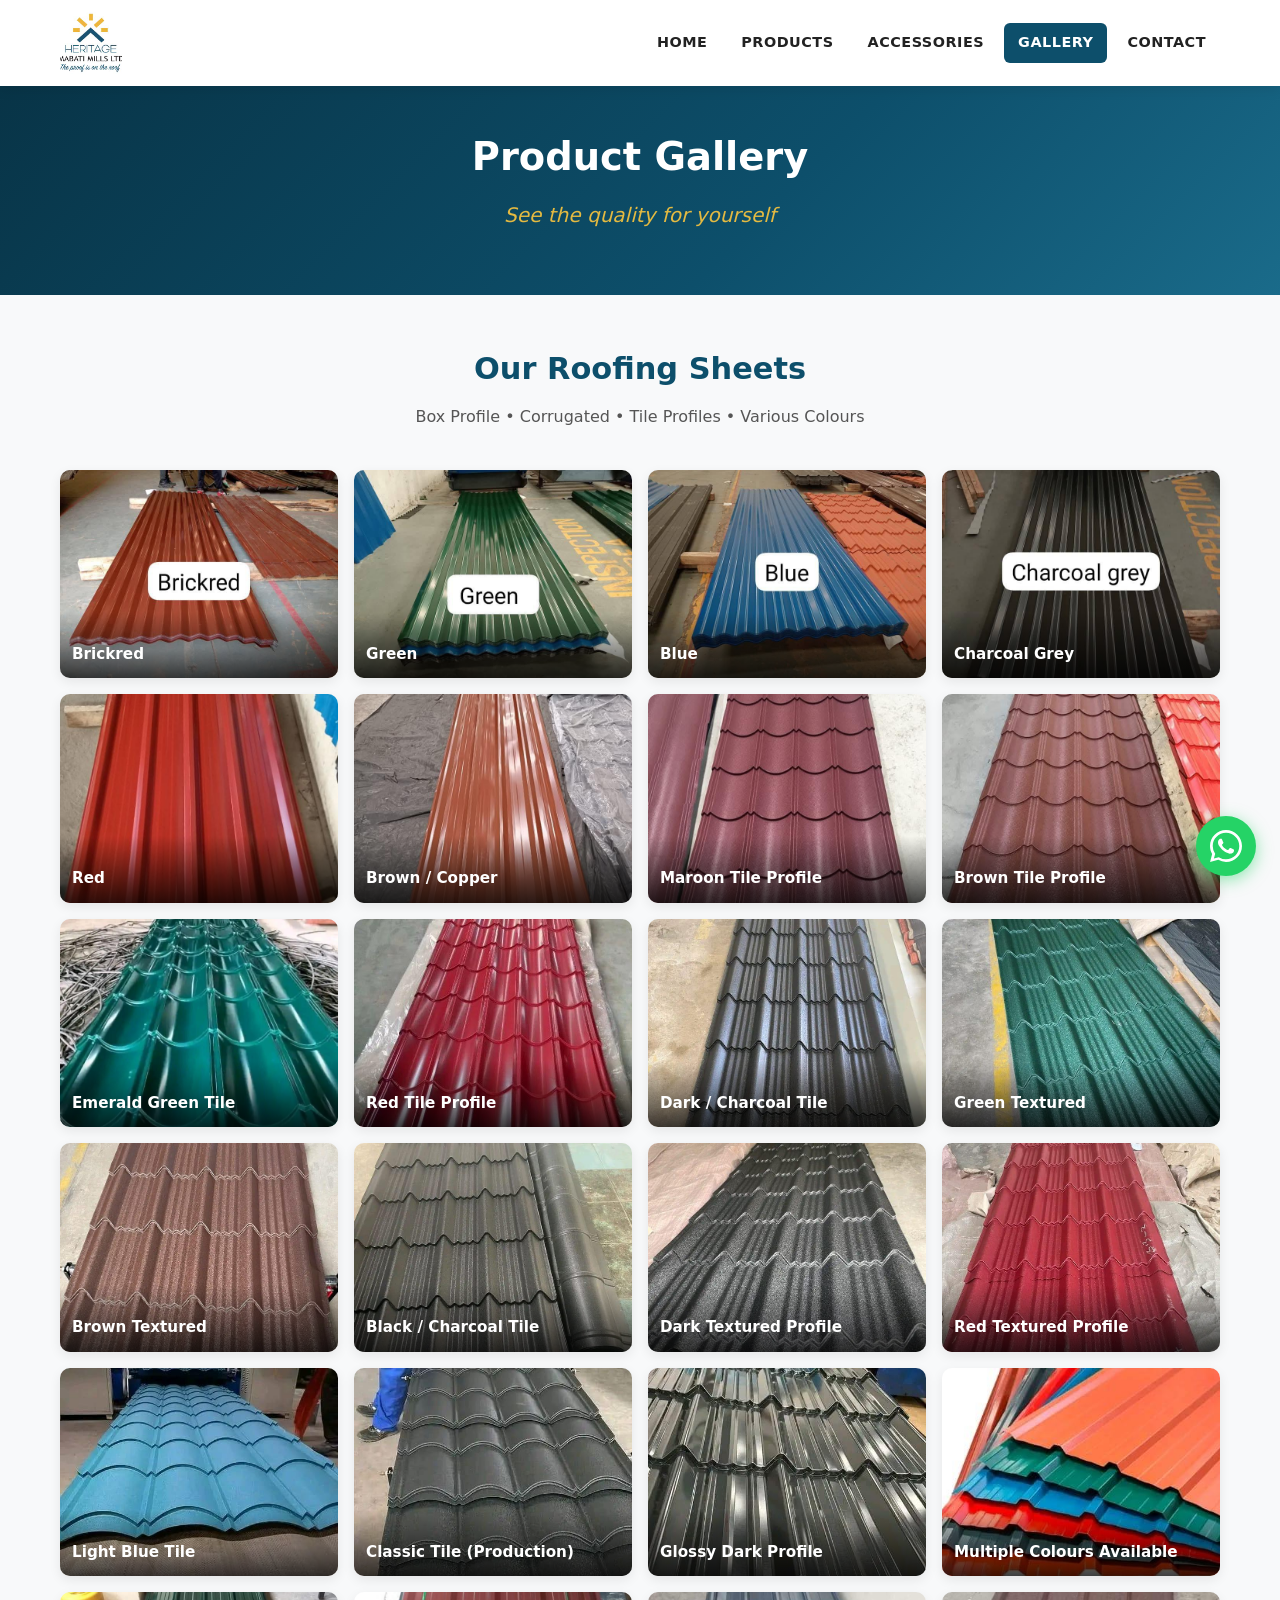
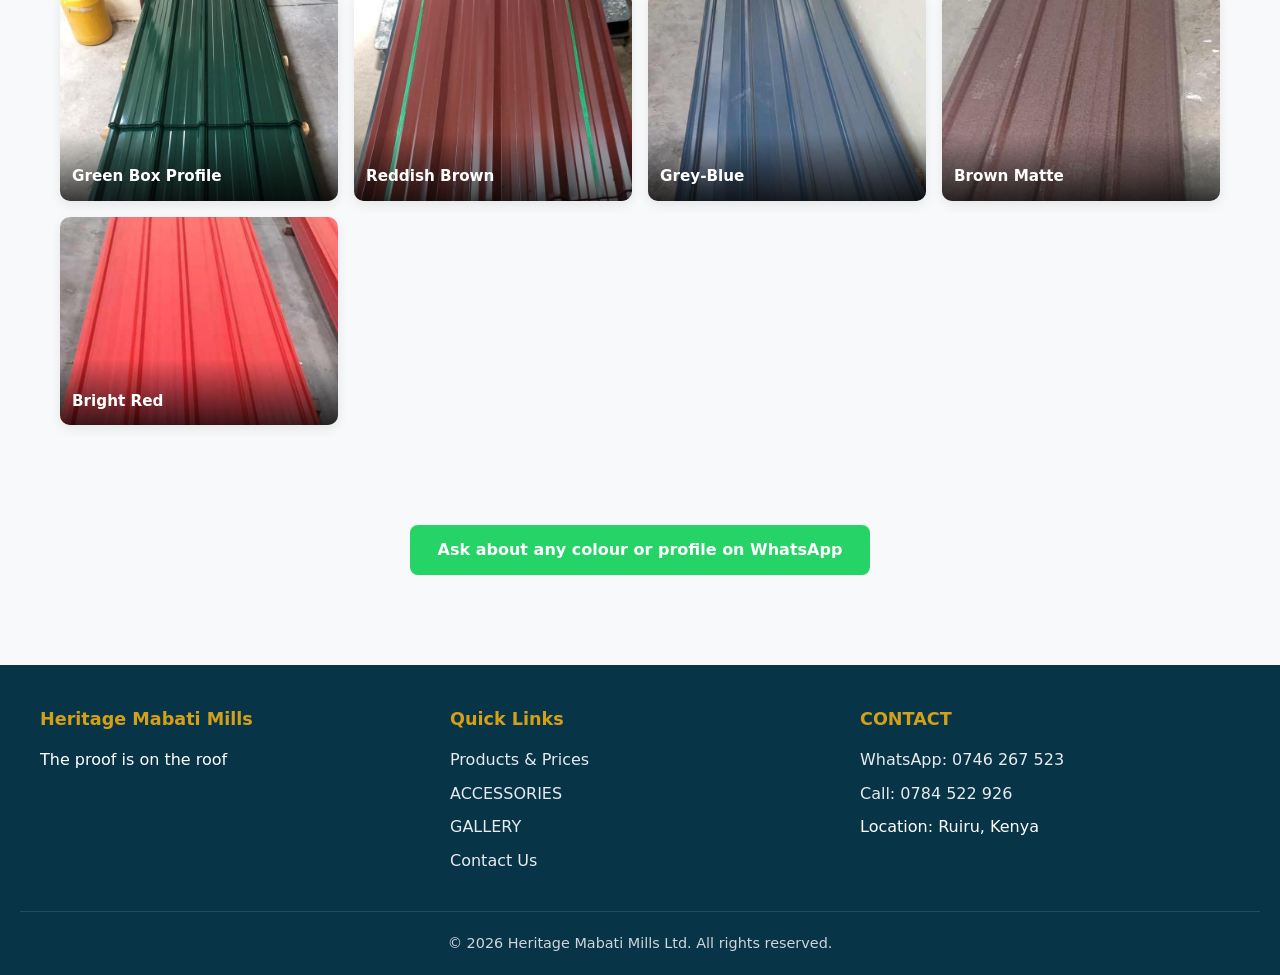
<file: gallery.html>
<!DOCTYPE html>
<html lang="en">
<head>
  <meta charset="UTF-8">
  <meta name="viewport" content="width=device-width, initial-scale=1.0">
  <title>Product Gallery | Heritage Mabati Mills</title>
  <meta name="description" content="Photo gallery of our roofing sheets - Box Profile, Corrugated, Tile profiles in various colours. Heritage Mabati Mills, Ruiru.">
  <link rel="stylesheet" href="css/style.css">
</head>
<body>

  <header class="header">
    <div class="header-inner">
      <a href="index.html" class="logo">
        <img src="images/logo-full.png" alt="Heritage Mabati Mills Logo" style="height:62px; max-width:240px;">
      </a>
      <button class="menu-toggle" onclick="document.querySelector('.nav').classList.toggle('open')">☰</button>
      <nav class="nav">
        <a href="index.html">HOME</a>
        <a href="products.html">PRODUCTS</a>
        <a href="accessories.html">ACCESSORIES</a>
        <a href="gallery.html" class="active">GALLERY</a>
        <a href="contact.html">CONTACT</a>
      </nav>
    </div>
  </header>

  <section class="hero" style="padding:40px 20px;">
    <div class="hero-content">
      <h1>Product Gallery</h1>
      <p class="slogan">See the quality for yourself</p>
    </div>
  </section>

  <section class="section">
    <h2 class="section-title">Our Roofing Sheets</h2>
    <p class="section-subtitle">Box Profile • Corrugated • Tile Profiles • Various Colours</p>

    <div class="gallery-grid">
      <div class="gallery-item">
        <img src="images/IMG-20260921-WA0005.jpg" alt="Brickred Corrugated">
        <div class="label">Brickred</div>
      </div>
      <div class="gallery-item">
        <img src="images/IMG-20260921-WA0004.jpg" alt="Green Corrugated">
        <div class="label">Green</div>
      </div>
      <div class="gallery-item">
        <img src="images/IMG-20260920-WA0009.jpg" alt="Blue">
        <div class="label">Blue</div>
      </div>
      <div class="gallery-item">
        <img src="images/IMG-20260921-WA0006.jpg" alt="Charcoal Grey">
        <div class="label">Charcoal Grey</div>
      </div>
      <div class="gallery-item">
        <img src="images/IMG-20260921-WA0008.jpg" alt="Red Box Profile">
        <div class="label">Red</div>
      </div>
      <div class="gallery-item">
        <img src="images/IMG-20260921-WA0010.jpg" alt="Brown Box Profile">
        <div class="label">Brown / Copper</div>
      </div>
      <div class="gallery-item">
        <img src="images/IMG-20260921-WA0011.jpg" alt="Maroon Tile">
        <div class="label">Maroon Tile Profile</div>
      </div>
      <div class="gallery-item">
        <img src="images/IMG-20260920-WA0013.jpg" alt="Brown Tile">
        <div class="label">Brown Tile Profile</div>
      </div>
      <div class="gallery-item">
        <img src="images/IMG-20260920-WA0007.jpg" alt="Green Tile">
        <div class="label">Emerald Green Tile</div>
      </div>
      <div class="gallery-item">
        <img src="images/IMG-20260920-WA0008.jpg" alt="Red Tile">
        <div class="label">Red Tile Profile</div>
      </div>
      <div class="gallery-item">
        <img src="images/IMG-20260920-WA0004.jpg" alt="Dark Tile">
        <div class="label">Dark / Charcoal Tile</div>
      </div>
      <div class="gallery-item">
        <img src="images/IMG-20260920-WA0005.jpg" alt="Green Wave">
        <div class="label">Green Textured</div>
      </div>
      <div class="gallery-item">
        <img src="images/IMG-20260920-WA0006.jpg" alt="Brown Textured">
        <div class="label">Brown Textured</div>
      </div>
      <div class="gallery-item">
        <img src="images/IMG-20260920-WA0001.jpg" alt="Black Tile with Ridge">
        <div class="label">Black / Charcoal Tile</div>
      </div>
      <div class="gallery-item">
        <img src="images/IMG-20260920-WA0002.jpg" alt="Dark Textured">
        <div class="label">Dark Textured Profile</div>
      </div>
      <div class="gallery-item">
        <img src="images/IMG-20260920-WA0003.jpg" alt="Red Textured">
        <div class="label">Red Textured Profile</div>
      </div>
      <div class="gallery-item">
        <img src="images/IMG-20260913-WA0030.jpg" alt="Light Blue Tile">
        <div class="label">Light Blue Tile</div>
      </div>
      <div class="gallery-item">
        <img src="images/IMG-20260913-WA0032.jpg" alt="Classic Tile Production">
        <div class="label">Classic Tile (Production)</div>
      </div>
      <div class="gallery-item">
        <img src="images/IMG-20260913-WA0023.jpg" alt="Glossy Dark Tile">
        <div class="label">Glossy Dark Profile</div>
      </div>
      <div class="gallery-item">
        <img src="images/IMG-20260913-WA0021.jpg" alt="Multi Colour Stack">
        <div class="label">Multiple Colours Available</div>
      </div>
      <div class="gallery-item">
        <img src="images/IMG-20260921-WA0007.jpg" alt="Green Box">
        <div class="label">Green Box Profile</div>
      </div>
      <div class="gallery-item">
        <img src="images/IMG-20260921-WA0009.jpg" alt="Reddish Brown">
        <div class="label">Reddish Brown</div>
      </div>
      <div class="gallery-item">
        <img src="images/IMG-20260920-WA0010.jpg" alt="Grey Blue">
        <div class="label">Grey-Blue</div>
      </div>
      <div class="gallery-item">
        <img src="images/IMG-20260920-WA0011.jpg" alt="Brown Matte">
        <div class="label">Brown Matte</div>
      </div>
      <div class="gallery-item">
        <img src="images/IMG-20260920-WA0012.jpg" alt="Bright Red">
        <div class="label">Bright Red</div>
      </div>
    </div>
  </section>

  <section class="section" style="text-align:center;">
    <a href="https://wa.me/254746267523" class="btn btn-whatsapp" target="_blank">Ask about any colour or profile on WhatsApp</a>
  </section>

  <footer class="footer">
    <div class="footer-inner">
      <div>
        <h4>Heritage Mabati Mills</h4>
        <p>The proof is on the roof</p>
      </div>
      <div>
        <h4>Quick Links</h4>
        <a href="products.html">Products & Prices</a>
        <a href="accessories.html">ACCESSORIES</a>
        <a href="gallery.html">GALLERY</a>
        <a href="contact.html">Contact Us</a>
      </div>
      <div>
        <h4>CONTACT</h4>
        <a href="https://wa.me/254746267523">WhatsApp: 0746 267 523</a>
        <a href="tel:+254784522926">Call: 0784 522 926</a>
        <p>Location: Ruiru, Kenya</p>
      </div>
    </div>
    <div class="footer-bottom">
      &copy; 2026 Heritage Mabati Mills Ltd. All rights reserved.
    </div>
  </footer>

  <a href="https://wa.me/254746267523" class="whatsapp-float" target="_blank" title="Chat on WhatsApp">
    <svg viewBox="0 0 32 32"><path d="M16.004 0C7.164 0 0 7.163 0 15.997c0 2.82.736 5.562 2.13 7.98L.07 32l8.22-2.155A15.94 15.94 0 0016.004 32C24.84 32 32 24.837 32 16.003 32 7.163 24.84 0 16.004 0zm0 29.27a13.23 13.23 0 01-6.74-1.85l-.484-.287-4.88 1.28 1.3-4.757-.315-.49A13.22 13.22 0 012.73 16c0-7.32 5.955-13.27 13.274-13.27 7.32 0 13.27 5.95 13.27 13.27 0 7.32-5.95 13.27-13.27 13.27zm7.28-9.93c-.4-.2-2.36-1.16-2.73-1.29-.36-.13-.63-.2-.89.2-.26.4-1.02 1.29-1.25 1.55-.23.26-.46.29-.86.1-.4-.2-1.68-.62-3.2-1.98-1.18-1.05-1.98-2.35-2.21-2.75-.23-.4-.02-.62.17-.82.18-.18.4-.46.6-.69.2-.23.26-.4.4-.66.13-.26.07-.5-.03-.69-.1-.2-.89-2.14-1.22-2.93-.32-.77-.65-.66-.89-.67-.23-.01-.5-.01-.76-.01s-.69.1-1.05.5c-.36.4-1.38 1.35-1.38 3.29s1.41 3.82 1.61 4.08c.2.26 2.78 4.24 6.73 5.95 4.0 1.72 4.0 1.15 4.72 1.08.72-.07 2.36-.96 2.69-1.89.33-.93.33-1.72.23-1.89-.1-.17-.36-.27-.76-.46z"/></svg>
  </a>

  <script>
    document.querySelectorAll('.nav a').forEach(link => {
      link.addEventListener('click', () => {
        document.querySelector('.nav').classList.remove('open');
      });
    });
  </script>
</body>
</html>
</file>
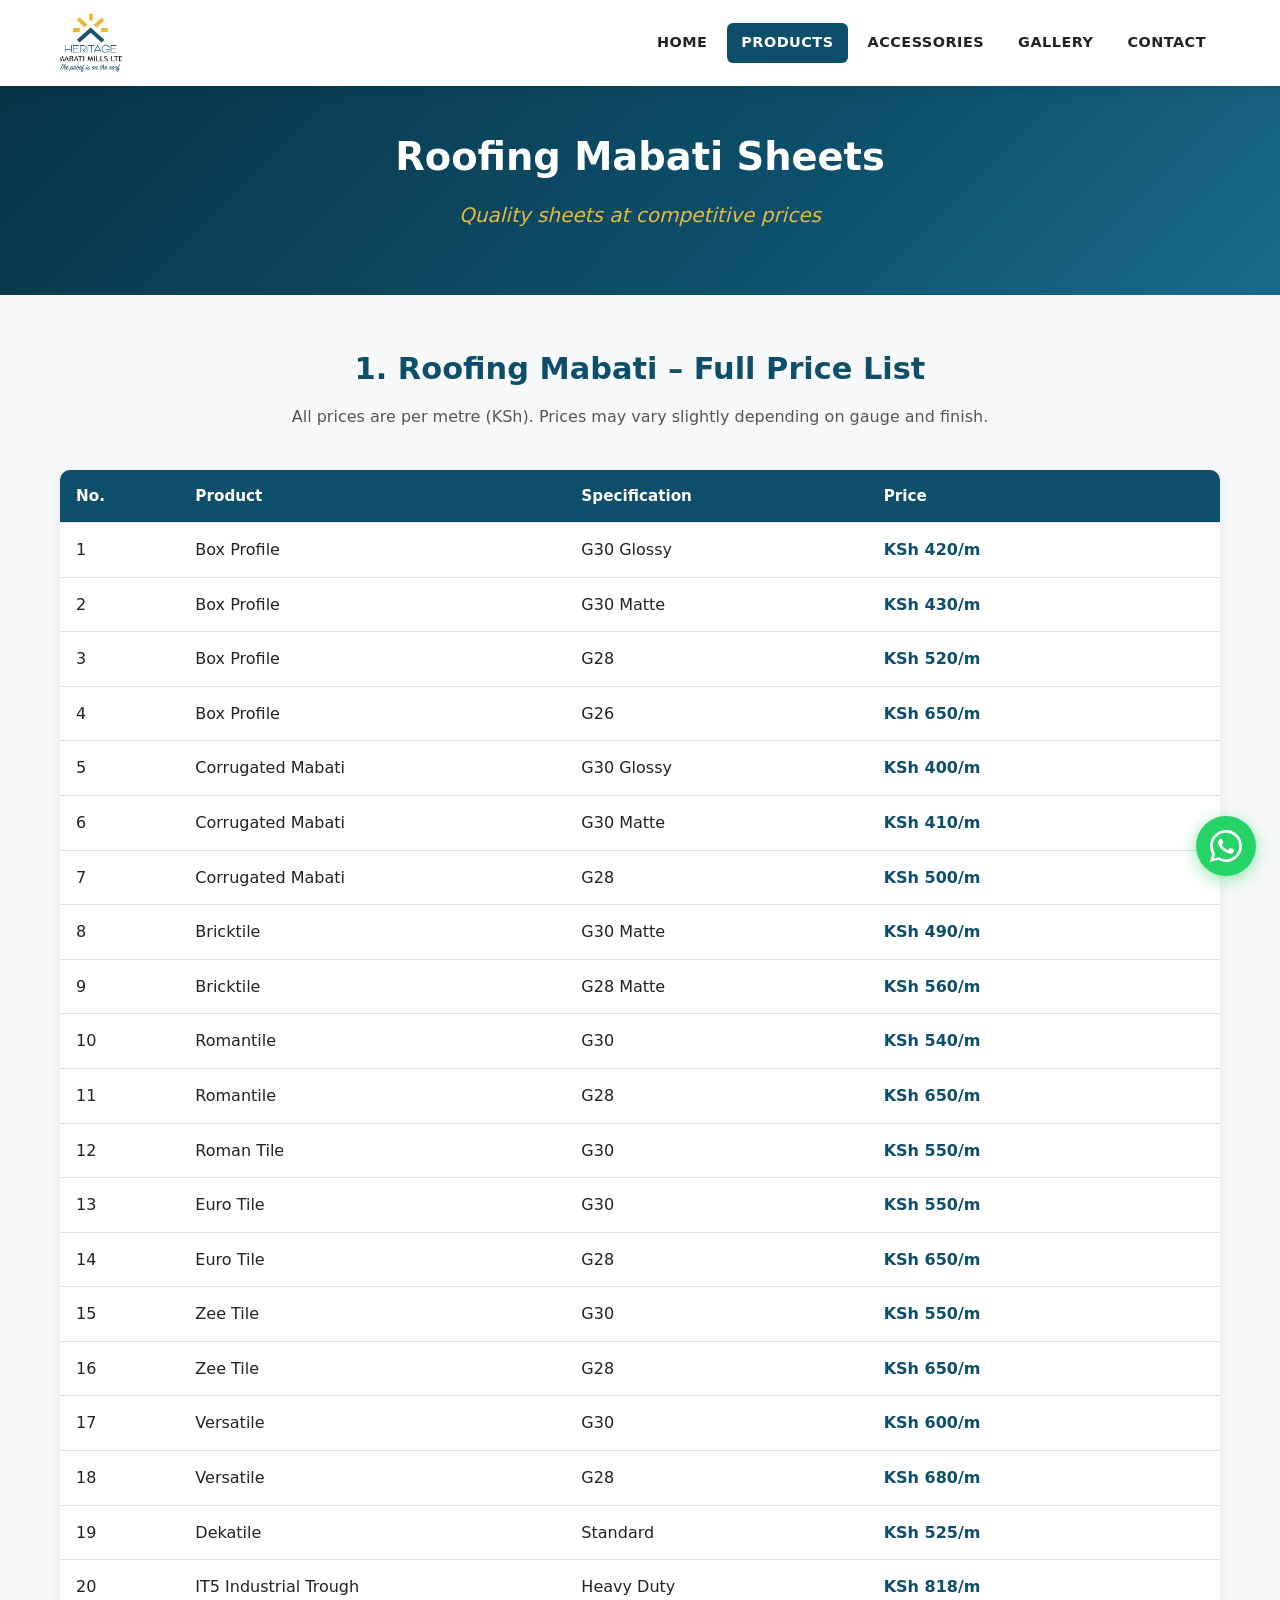
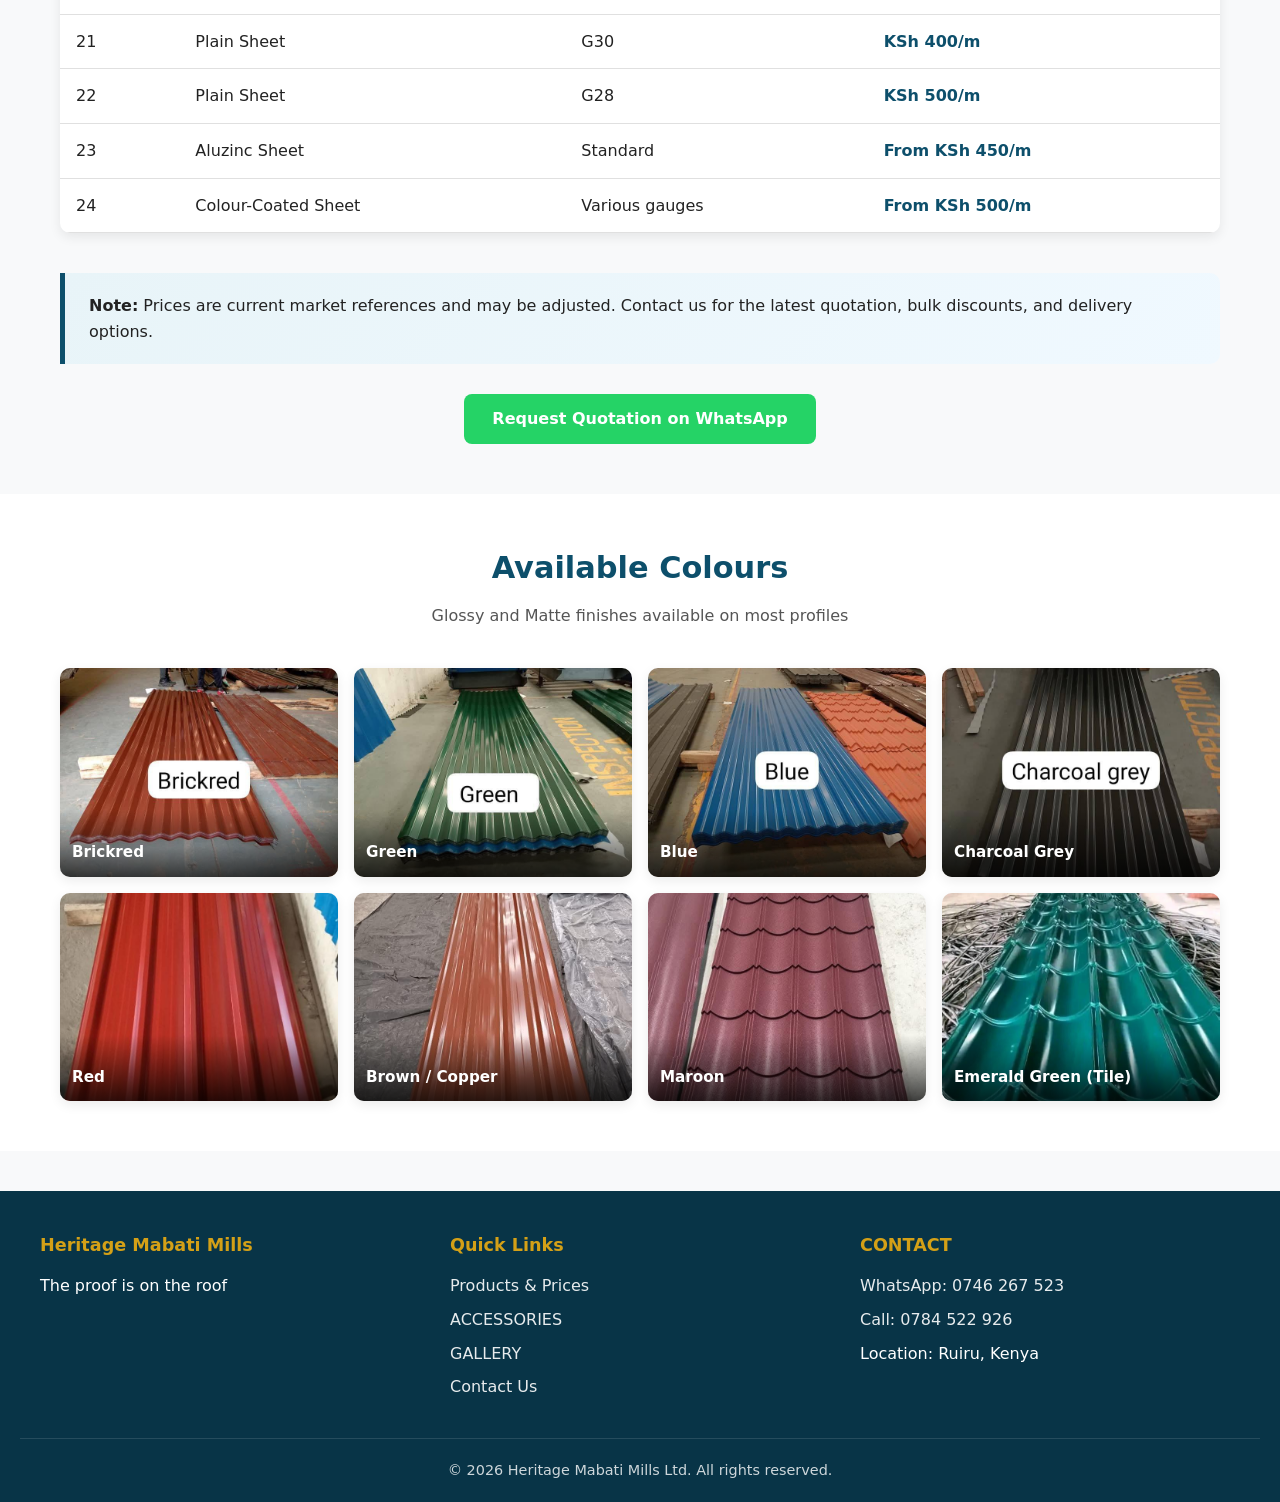
<file: products.html>
<!DOCTYPE html>
<html lang="en">
<head>
  <meta charset="UTF-8">
  <meta name="viewport" content="width=device-width, initial-scale=1.0">
  <title>Products & Prices | Heritage Mabati Mills</title>
  <meta name="description" content="Full price list of roofing mabati sheets - Box Profile, Corrugated, Bricktile, Romantile, Zee Tile, Euro Tile and more. Heritage Mabati Mills, Ruiru.">
  <link rel="stylesheet" href="css/style.css">
</head>
<body>

  <header class="header">
    <div class="header-inner">
      <a href="index.html" class="logo">
        <img src="images/logo-full.png" alt="Heritage Mabati Mills Logo" style="height:62px; max-width:240px;">
      </a>
      <button class="menu-toggle" onclick="document.querySelector('.nav').classList.toggle('open')">☰</button>
      <nav class="nav">
        <a href="index.html">HOME</a>
        <a href="products.html" class="active">PRODUCTS</a>
        <a href="accessories.html">ACCESSORIES</a>
        <a href="gallery.html">GALLERY</a>
        <a href="contact.html">CONTACT</a>
      </nav>
    </div>
  </header>

  <section class="hero" style="padding:40px 20px;">
    <div class="hero-content">
      <h1>Roofing Mabati Sheets</h1>
      <p class="slogan">Quality sheets at competitive prices</p>
    </div>
  </section>

  <section class="section">
    <h2 class="section-title">1. Roofing Mabati – Full Price List</h2>
    <p class="section-subtitle">All prices are per metre (KSh). Prices may vary slightly depending on gauge and finish.</p>

    <div class="table-wrapper">
      <table>
        <thead>
          <tr>
            <th>No.</th>
            <th>Product</th>
            <th>Specification</th>
            <th>Price</th>
          </tr>
        </thead>
        <tbody>
          <tr><td>1</td><td>Box Profile</td><td>G30 Glossy</td><td class="price">KSh 420/m</td></tr>
          <tr><td>2</td><td>Box Profile</td><td>G30 Matte</td><td class="price">KSh 430/m</td></tr>
          <tr><td>3</td><td>Box Profile</td><td>G28</td><td class="price">KSh 520/m</td></tr>
          <tr><td>4</td><td>Box Profile</td><td>G26</td><td class="price">KSh 650/m</td></tr>
          <tr><td>5</td><td>Corrugated Mabati</td><td>G30 Glossy</td><td class="price">KSh 400/m</td></tr>
          <tr><td>6</td><td>Corrugated Mabati</td><td>G30 Matte</td><td class="price">KSh 410/m</td></tr>
          <tr><td>7</td><td>Corrugated Mabati</td><td>G28</td><td class="price">KSh 500/m</td></tr>
          <tr><td>8</td><td>Bricktile</td><td>G30 Matte</td><td class="price">KSh 490/m</td></tr>
          <tr><td>9</td><td>Bricktile</td><td>G28 Matte</td><td class="price">KSh 560/m</td></tr>
          <tr><td>10</td><td>Romantile</td><td>G30</td><td class="price">KSh 540/m</td></tr>
          <tr><td>11</td><td>Romantile</td><td>G28</td><td class="price">KSh 650/m</td></tr>
          <tr><td>12</td><td>Roman Tile</td><td>G30</td><td class="price">KSh 550/m</td></tr>
          <tr><td>13</td><td>Euro Tile</td><td>G30</td><td class="price">KSh 550/m</td></tr>
          <tr><td>14</td><td>Euro Tile</td><td>G28</td><td class="price">KSh 650/m</td></tr>
          <tr><td>15</td><td>Zee Tile</td><td>G30</td><td class="price">KSh 550/m</td></tr>
          <tr><td>16</td><td>Zee Tile</td><td>G28</td><td class="price">KSh 650/m</td></tr>
          <tr><td>17</td><td>Versatile</td><td>G30</td><td class="price">KSh 600/m</td></tr>
          <tr><td>18</td><td>Versatile</td><td>G28</td><td class="price">KSh 680/m</td></tr>
          <tr><td>19</td><td>Dekatile</td><td>Standard</td><td class="price">KSh 525/m</td></tr>
          <tr><td>20</td><td>IT5 Industrial Trough</td><td>Heavy Duty</td><td class="price">KSh 818/m</td></tr>
          <tr><td>21</td><td>Plain Sheet</td><td>G30</td><td class="price">KSh 400/m</td></tr>
          <tr><td>22</td><td>Plain Sheet</td><td>G28</td><td class="price">KSh 500/m</td></tr>
          <tr><td>23</td><td>Aluzinc Sheet</td><td>Standard</td><td class="price">From KSh 450/m</td></tr>
          <tr><td>24</td><td>Colour-Coated Sheet</td><td>Various gauges</td><td class="price">From KSh 500/m</td></tr>
        </tbody>
      </table>
    </div>

    <div class="highlight-box" style="margin-top:40px;">
      <strong>Note:</strong> Prices are current market references and may be adjusted. Contact us for the latest quotation, bulk discounts, and delivery options.
    </div>

    <div style="text-align:center; margin-top:30px;">
      <a href="https://wa.me/254746267523?text=Hello%20Heritage%20Mabati%2C%20I%20would%20like%20a%20quotation%20for%20mabati%20sheets" class="btn btn-whatsapp" target="_blank">Request Quotation on WhatsApp</a>
    </div>
  </section>

  <!-- Available Colours -->
  <section class="section" style="background:#fff; max-width:100%;">
    <div style="max-width:1200px; margin:0 auto; padding:0 20px;">
      <h2 class="section-title">Available Colours</h2>
      <p class="section-subtitle">Glossy and Matte finishes available on most profiles</p>

      <div class="gallery-grid">
        <div class="gallery-item">
          <img src="images/IMG-20260921-WA0005.jpg" alt="Brickred">
          <div class="label">Brickred</div>
        </div>
        <div class="gallery-item">
          <img src="images/IMG-20260921-WA0004.jpg" alt="Green">
          <div class="label">Green</div>
        </div>
        <div class="gallery-item">
          <img src="images/IMG-20260920-WA0009.jpg" alt="Blue">
          <div class="label">Blue</div>
        </div>
        <div class="gallery-item">
          <img src="images/IMG-20260921-WA0006.jpg" alt="Charcoal Grey">
          <div class="label">Charcoal Grey</div>
        </div>
        <div class="gallery-item">
          <img src="images/IMG-20260921-WA0008.jpg" alt="Red">
          <div class="label">Red</div>
        </div>
        <div class="gallery-item">
          <img src="images/IMG-20260921-WA0010.jpg" alt="Brown / Copper">
          <div class="label">Brown / Copper</div>
        </div>
        <div class="gallery-item">
          <img src="images/IMG-20260921-WA0011.jpg" alt="Maroon">
          <div class="label">Maroon</div>
        </div>
        <div class="gallery-item">
          <img src="images/IMG-20260920-WA0007.jpg" alt="Emerald Green Tile">
          <div class="label">Emerald Green (Tile)</div>
        </div>
      </div>
    </div>
  </section>

  <footer class="footer">
    <div class="footer-inner">
      <div>
        <h4>Heritage Mabati Mills</h4>
        <p>The proof is on the roof</p>
      </div>
      <div>
        <h4>Quick Links</h4>
        <a href="products.html">Products & Prices</a>
        <a href="accessories.html">ACCESSORIES</a>
        <a href="gallery.html">GALLERY</a>
        <a href="contact.html">Contact Us</a>
      </div>
      <div>
        <h4>CONTACT</h4>
        <a href="https://wa.me/254746267523">WhatsApp: 0746 267 523</a>
        <a href="tel:+254784522926">Call: 0784 522 926</a>
        <p>Location: Ruiru, Kenya</p>
      </div>
    </div>
    <div class="footer-bottom">
      &copy; 2026 Heritage Mabati Mills Ltd. All rights reserved.
    </div>
  </footer>

  <a href="https://wa.me/254746267523" class="whatsapp-float" target="_blank" title="Chat on WhatsApp">
    <svg viewBox="0 0 32 32"><path d="M16.004 0C7.164 0 0 7.163 0 15.997c0 2.82.736 5.562 2.13 7.98L.07 32l8.22-2.155A15.94 15.94 0 0016.004 32C24.84 32 32 24.837 32 16.003 32 7.163 24.84 0 16.004 0zm0 29.27a13.23 13.23 0 01-6.74-1.85l-.484-.287-4.88 1.28 1.3-4.757-.315-.49A13.22 13.22 0 012.73 16c0-7.32 5.955-13.27 13.274-13.27 7.32 0 13.27 5.95 13.27 13.27 0 7.32-5.95 13.27-13.27 13.27zm7.28-9.93c-.4-.2-2.36-1.16-2.73-1.29-.36-.13-.63-.2-.89.2-.26.4-1.02 1.29-1.25 1.55-.23.26-.46.29-.86.1-.4-.2-1.68-.62-3.2-1.98-1.18-1.05-1.98-2.35-2.21-2.75-.23-.4-.02-.62.17-.82.18-.18.4-.46.6-.69.2-.23.26-.4.4-.66.13-.26.07-.5-.03-.69-.1-.2-.89-2.14-1.22-2.93-.32-.77-.65-.66-.89-.67-.23-.01-.5-.01-.76-.01s-.69.1-1.05.5c-.36.4-1.38 1.35-1.38 3.29s1.41 3.82 1.61 4.08c.2.26 2.78 4.24 6.73 5.95 4.0 1.72 4.0 1.15 4.72 1.08.72-.07 2.36-.96 2.69-1.89.33-.93.33-1.72.23-1.89-.1-.17-.36-.27-.76-.46z"/></svg>
  </a>

  <script>
    document.querySelectorAll('.nav a').forEach(link => {
      link.addEventListener('click', () => {
        document.querySelector('.nav').classList.remove('open');
      });
    });
  </script>
</body>
</html>
</file>
<file: css/style.css>
/* Heritage Mabati Mills - Main Stylesheet */
:root {
  --primary: #0d4f6b;
  --primary-dark: #083447;
  --accent: #d4a017;
  --accent-light: #f0c040;
  --text: #222;
  --text-light: #555;
  --bg: #f8f9fa;
  --white: #ffffff;
  --border: #e0e0e0;
  --shadow: 0 4px 12px rgba(0,0,0,0.08);
  --radius: 10px;
}

* {
  margin: 0;
  padding: 0;
  box-sizing: border-box;
}

body {
  font-family: 'Segoe UI', system-ui, -apple-system, sans-serif;
  color: var(--text);
  background: var(--bg);
  line-height: 1.6;
}

img {
  max-width: 100%;
  height: auto;
  display: block;
}

a {
  text-decoration: none;
  color: inherit;
}

/* ========== HEADER ========== */
.header {
  background: var(--white);
  box-shadow: var(--shadow);
  position: sticky;
  top: 0;
  z-index: 1000;
}

.header-inner {
  max-width: 1200px;
  margin: 0 auto;
  padding: 12px 20px;
  display: flex;
  align-items: center;
  justify-content: space-between;
  gap: 20px;
}

.logo {
  display: flex;
  align-items: center;
  gap: 12px;
}

.logo img {
  height: 62px;
  width: auto;
  max-width: 240px;
  object-fit: contain;
}

.logo-text {
  font-size: 1.15rem;
  font-weight: 700;
  color: var(--primary);
  line-height: 1.2;
  text-transform: uppercase;
}

.logo-text span {
  display: block;
  font-size: 0.75rem;
  font-weight: 500;
  color: var(--accent);
  text-transform: none;
}

.nav {
  display: flex;
  gap: 6px;
  align-items: center;
}

.nav a {
  padding: 8px 14px;
  border-radius: 6px;
  font-weight: 600;
  font-size: 0.9rem;
  transition: all 0.2s;
  text-transform: uppercase;
  letter-spacing: 0.5px;
}

.nav a:hover,
.nav a.active {
  background: var(--primary);
  color: var(--white);
}

.menu-toggle {
  display: none;
  background: none;
  border: none;
  font-size: 1.6rem;
  cursor: pointer;
  color: var(--primary);
}

/* ========== HERO ========== */
.hero {
  background: linear-gradient(135deg, var(--primary-dark) 0%, var(--primary) 60%, #1a6b8a 100%);
  color: var(--white);
  padding: 60px 20px;
  text-align: center;
}

.hero-content {
  max-width: 800px;
  margin: 0 auto;
}

.hero h1 {
  font-size: 2.4rem;
  margin-bottom: 12px;
  font-weight: 700;
}

.hero .slogan {
  font-size: 1.25rem;
  color: var(--accent-light);
  margin-bottom: 24px;
  font-style: italic;
}

.hero p {
  font-size: 1.1rem;
  opacity: 0.95;
  margin-bottom: 30px;
}

.btn {
  display: inline-block;
  padding: 12px 28px;
  border-radius: 8px;
  font-weight: 600;
  font-size: 1rem;
  transition: all 0.2s;
  border: none;
  cursor: pointer;
}

.btn-primary {
  background: var(--accent);
  color: #111;
}

.btn-primary:hover {
  background: var(--accent-light);
  transform: translateY(-2px);
}

.btn-outline {
  background: transparent;
  border: 2px solid var(--white);
  color: var(--white);
  margin-left: 12px;
}

.btn-outline:hover {
  background: var(--white);
  color: var(--primary);
}

.btn-whatsapp {
  background: #25D366;
  color: white;
}

.btn-whatsapp:hover {
  background: #1da851;
}

/* ========== SECTIONS ========== */
.section {
  max-width: 1200px;
  margin: 0 auto;
  padding: 50px 20px;
}

.section-title {
  text-align: center;
  font-size: 1.9rem;
  color: var(--primary);
  margin-bottom: 10px;
}

.section-subtitle {
  text-align: center;
  color: var(--text-light);
  margin-bottom: 40px;
}

/* ========== PRODUCT CARDS ========== */
.products-grid {
  display: grid;
  grid-template-columns: repeat(auto-fill, minmax(280px, 1fr));
  gap: 24px;
}

.product-card {
  background: var(--white);
  border-radius: var(--radius);
  overflow: hidden;
  box-shadow: var(--shadow);
  transition: transform 0.2s, box-shadow 0.2s;
}

.product-card:hover {
  transform: translateY(-4px);
  box-shadow: 0 8px 24px rgba(0,0,0,0.12);
}

.product-card img {
  width: 100%;
  height: 200px;
  object-fit: cover;
}

.product-card .info {
  padding: 16px;
}

.product-card h3 {
  font-size: 1.1rem;
  color: var(--primary);
  margin-bottom: 6px;
}

.product-card .price {
  font-size: 1.15rem;
  font-weight: 700;
  color: var(--accent);
}

.product-card .spec {
  font-size: 0.9rem;
  color: var(--text-light);
  margin-top: 4px;
}

/* ========== TABLES ========== */
.table-wrapper {
  overflow-x: auto;
  background: var(--white);
  border-radius: var(--radius);
  box-shadow: var(--shadow);
}

table {
  width: 100%;
  border-collapse: collapse;
  min-width: 600px;
}

th, td {
  padding: 14px 16px;
  text-align: left;
  border-bottom: 1px solid var(--border);
}

th {
  background: var(--primary);
  color: var(--white);
  font-weight: 600;
  font-size: 0.95rem;
}

tr:hover {
  background: #f0f7fa;
}

td.price {
  font-weight: 700;
  color: var(--primary);
  white-space: nowrap;
}

/* ========== GALLERY ========== */
.gallery-grid {
  display: grid;
  grid-template-columns: repeat(auto-fill, minmax(240px, 1fr));
  gap: 16px;
}

.gallery-item {
  position: relative;
  border-radius: var(--radius);
  overflow: hidden;
  box-shadow: var(--shadow);
  aspect-ratio: 4/3;
}

.gallery-item img {
  width: 100%;
  height: 100%;
  object-fit: cover;
  transition: transform 0.3s;
}

.gallery-item:hover img {
  transform: scale(1.05);
}

.gallery-item .label {
  position: absolute;
  bottom: 0;
  left: 0;
  right: 0;
  background: linear-gradient(transparent, rgba(0,0,0,0.75));
  color: white;
  padding: 30px 12px 12px;
  font-weight: 600;
  font-size: 0.95rem;
}

/* ========== CONTACT ========== */
.contact-grid {
  display: grid;
  grid-template-columns: repeat(auto-fit, minmax(280px, 1fr));
  gap: 30px;
}

.contact-card {
  background: var(--white);
  padding: 30px;
  border-radius: var(--radius);
  box-shadow: var(--shadow);
  text-align: center;
}

.contact-card h3 {
  color: var(--primary);
  margin-bottom: 16px;
  font-size: 1.3rem;
}

.contact-card p {
  margin-bottom: 8px;
  font-size: 1.05rem;
}

.contact-card a {
  color: var(--primary);
  font-weight: 600;
}

.contact-card .big-number {
  font-size: 1.4rem;
  font-weight: 700;
  color: var(--primary);
  display: block;
  margin: 12px 0;
}

/* ========== FOOTER ========== */
.footer {
  background: var(--primary-dark);
  color: var(--white);
  padding: 40px 20px 20px;
  margin-top: 40px;
}

.footer-inner {
  max-width: 1200px;
  margin: 0 auto;
  display: grid;
  grid-template-columns: repeat(auto-fit, minmax(220px, 1fr));
  gap: 30px;
  margin-bottom: 30px;
}

.footer h4 {
  color: var(--accent);
  margin-bottom: 14px;
  font-size: 1.1rem;
}

.footer a {
  display: block;
  margin-bottom: 8px;
  opacity: 0.9;
}

.footer a:hover {
  opacity: 1;
  color: var(--accent-light);
}

.footer-bottom {
  text-align: center;
  padding-top: 20px;
  border-top: 1px solid rgba(255,255,255,0.15);
  font-size: 0.9rem;
  opacity: 0.8;
}

/* ========== FLOATING WHATSAPP ========== */
.whatsapp-float {
  position: fixed;
  bottom: 24px;
  right: 24px;
  width: 60px;
  height: 60px;
  background: #25D366;
  border-radius: 50%;
  display: flex;
  align-items: center;
  justify-content: center;
  box-shadow: 0 4px 16px rgba(37, 211, 102, 0.5);
  z-index: 999;
  transition: transform 0.2s;
}

.whatsapp-float:hover {
  transform: scale(1.1);
}

.whatsapp-float svg {
  width: 32px;
  height: 32px;
  fill: white;
}

/* ========== HIGHLIGHT BOX ========== */
.highlight-box {
  background: linear-gradient(135deg, #e8f4f8, #f0f9ff);
  border-left: 5px solid var(--primary);
  padding: 20px 24px;
  border-radius: 0 var(--radius) var(--radius) 0;
  margin: 30px 0;
}

/* ========== RESPONSIVE ========== */
@media (max-width: 768px) {
  .menu-toggle {
    display: block;
  }

  .nav {
    display: none;
    position: absolute;
    top: 100%;
    left: 0;
    right: 0;
    background: var(--white);
    flex-direction: column;
    padding: 16px;
    box-shadow: var(--shadow);
  }

  .nav.open {
    display: flex;
  }

  .nav a {
    width: 100%;
    text-align: center;
    padding: 12px;
  }

  .hero h1 {
    font-size: 1.8rem;
  }

  .hero .slogan {
    font-size: 1.1rem;
  }

  .btn-outline {
    margin-left: 0;
    margin-top: 12px;
    display: inline-block;
  }

  .section {
    padding: 40px 16px;
  }

  .logo-text {
    font-size: 1rem;
  }
}

@media (max-width: 480px) {
  .hero {
    padding: 40px 16px;
  }

  .products-grid {
    grid-template-columns: 1fr;
  }
}
</file>
